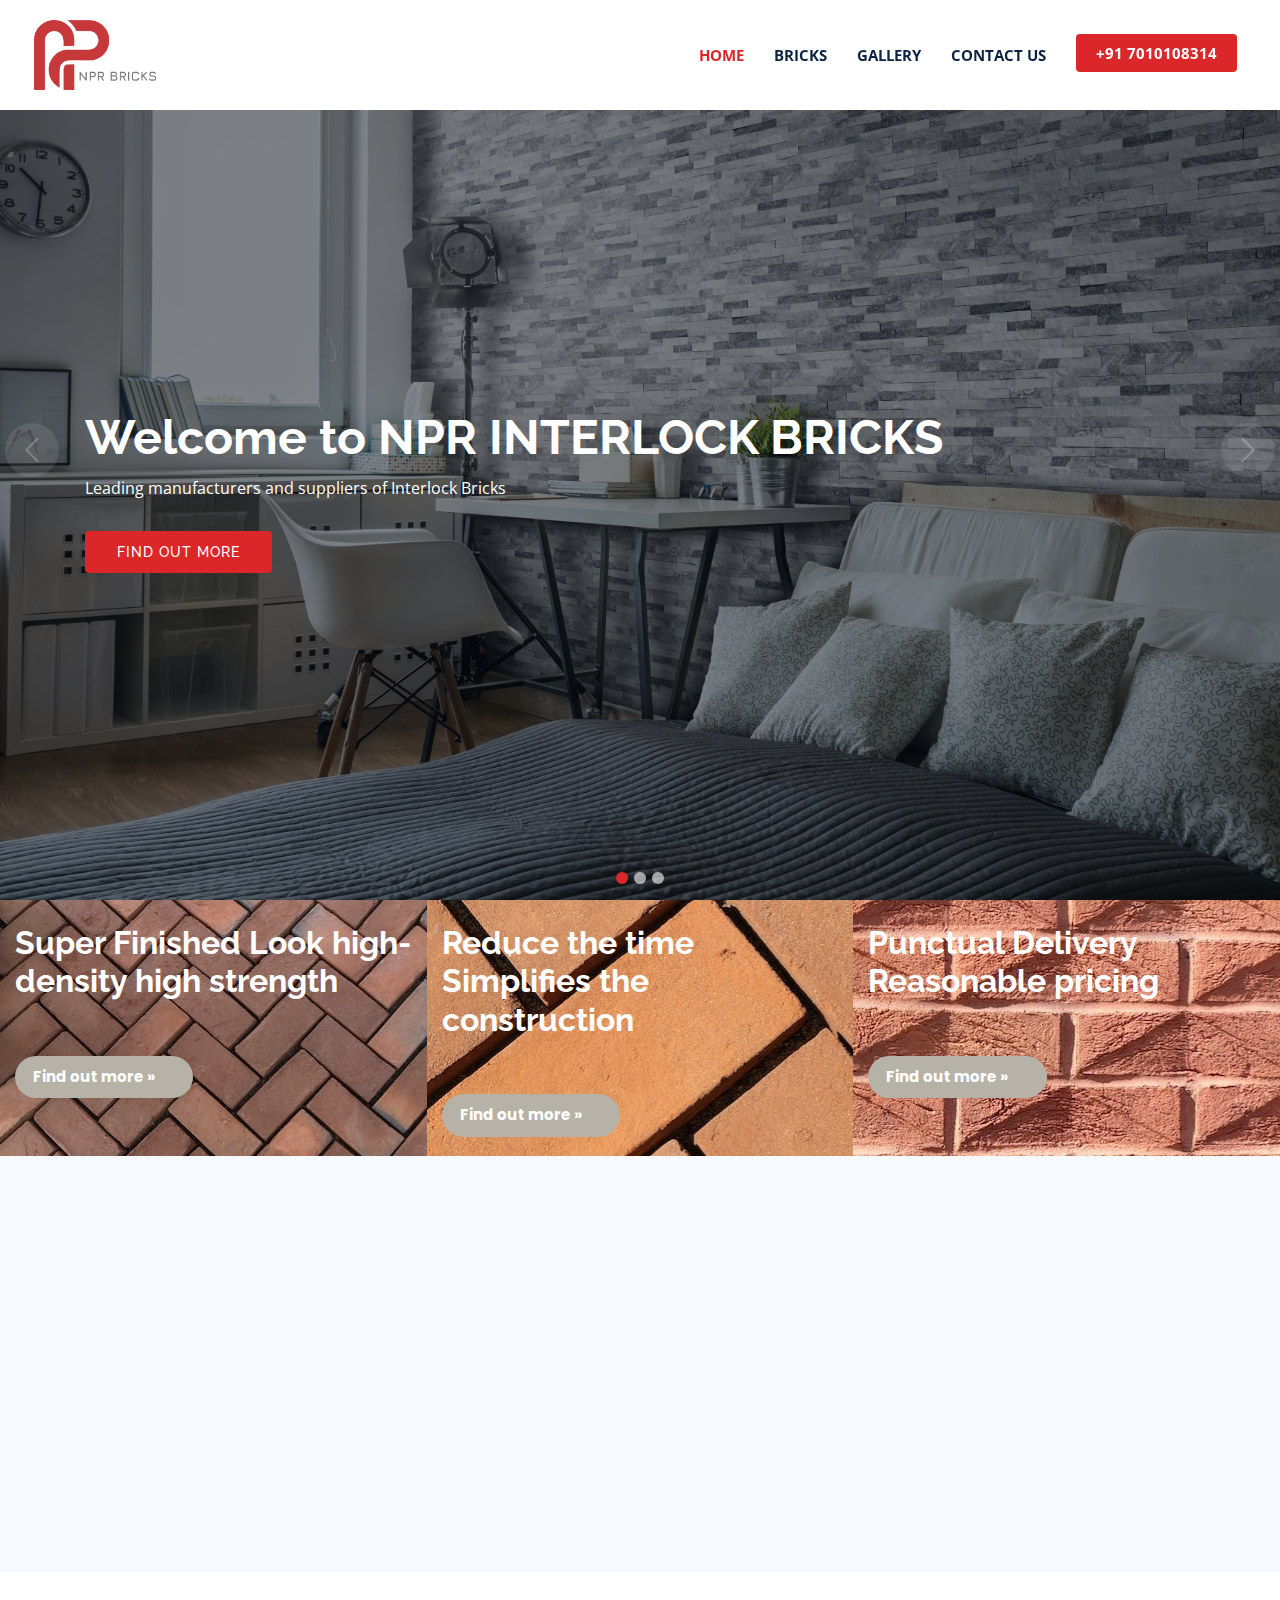
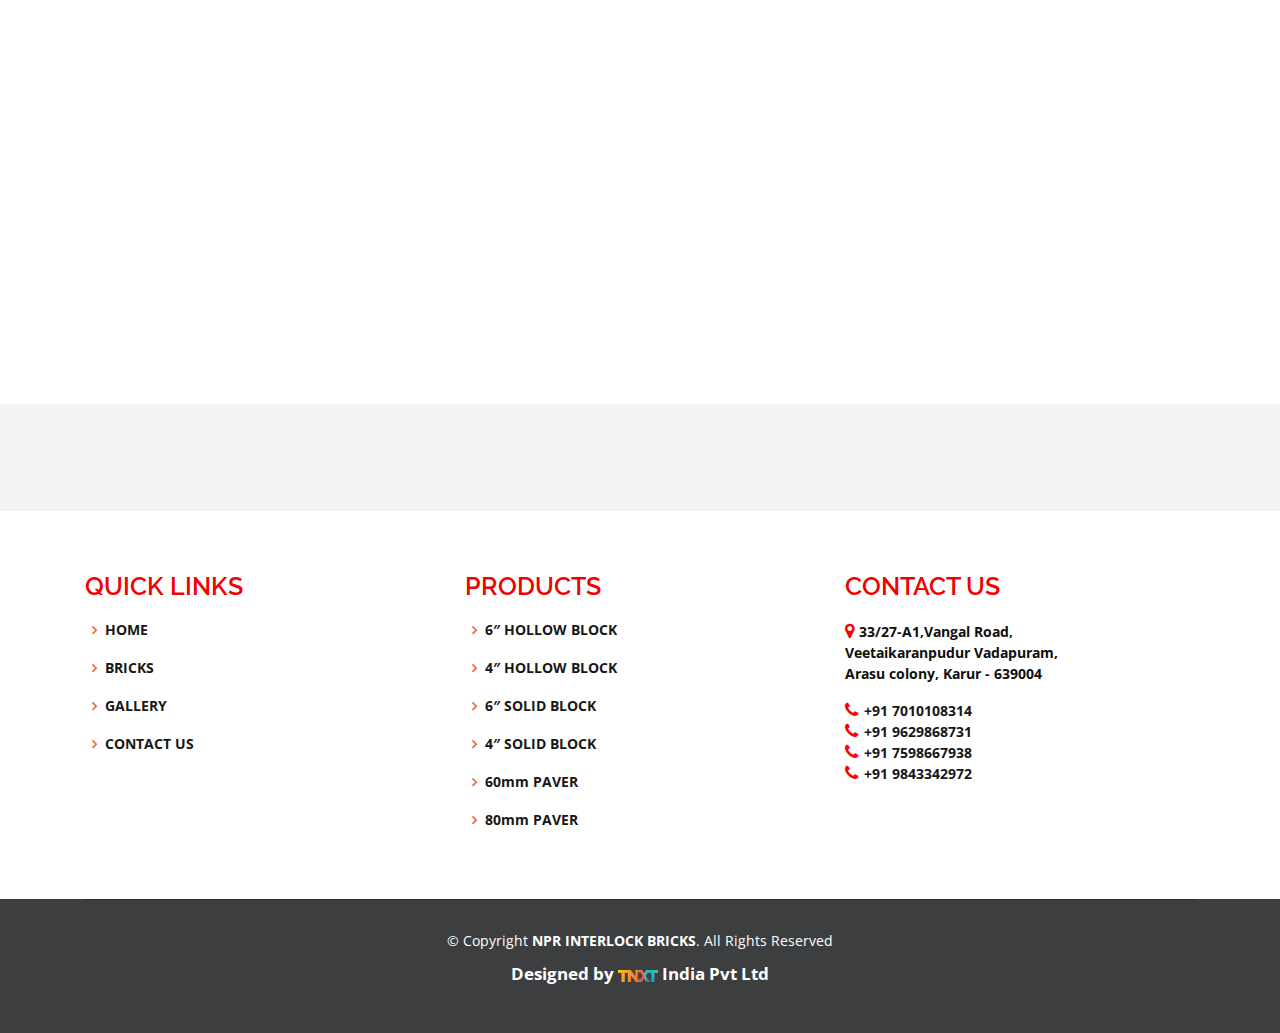
<file: index.html>
<!DOCTYPE html>
<html lang="en">

<head>
  <meta charset="utf-8">
  <meta content="width=device-width, initial-scale=1.0" name="viewport">

   <title>NPR  INTERLOCK BRICKS</title>
   <meta name="description" content="NPR  INTERLOCK BRICKS">
  <meta name="keywords" content="NPR,interlock,bricks">

  <!-- Favicons -->
  <link href="assets/img/favicon.png" rel="icon">
  <link href="assets/img/apple-touch-icon.png" rel="apple-touch-icon">

  <!-- Google Fonts -->
  <link href="https://fonts.googleapis.com/css?family=Open+Sans:300,300i,400,400i,600,600i,700,700i|Raleway:300,300i,400,400i,500,500i,600,600i,700,700i|Poppins:300,300i,400,400i,500,500i,600,600i,700,700i" rel="stylesheet">

  <!-- Vendor CSS Files -->
  <link href="assets/vendor/animate.css/animate.min.css" rel="stylesheet">
  <link href="assets/vendor/aos/aos.css" rel="stylesheet">
  <link href="assets/vendor/bootstrap/css/bootstrap.min.css" rel="stylesheet">
  <link href="assets/vendor/bootstrap-icons/bootstrap-icons.css" rel="stylesheet">
  <link href="assets/vendor/boxicons/css/boxicons.min.css" rel="stylesheet">
  <link href="assets/vendor/glightbox/css/glightbox.min.css" rel="stylesheet">
  <link href="assets/vendor/remixicon/remixicon.css" rel="stylesheet">
  <link href="assets/vendor/swiper/swiper-bundle.min.css" rel="stylesheet">
   <link href="https://cdnjs.cloudflare.com/ajax/libs/twitter-bootstrap/4.5.0/css/bootstrap.min.css" rel="stylesheet">
    <link href="https://cdnjs.cloudflare.com/ajax/libs/font-awesome/5.15.1/css/all.min.css" rel="stylesheet">
  <script type='text/javascript' src='https://cdnjs.cloudflare.com/ajax/libs/jquery/3.2.1/jquery.min.js'></script>
  <link rel="stylesheet" href="https://cdnjs.cloudflare.com/ajax/libs/font-awesome/4.7.0/css/font-awesome.min.css">
  <link href="assets/css/style.css" rel="stylesheet">
   <style>
  
   .wppBtn {
  display: none;
  position: fixed;
  bottom: 40px;
  left: 40px;
  width: 60px;
  height: 60px;
  z-index: 999;
  max-width: 60px;
  max-height: 60px;
  background-size: cover;
  background-repeat: no-repeat;
  background-image: url([data-uri]);
}

/* pulse */
.pulse {position: fixed;}
.pulse:after {
    content: "";
    display: block;
    width: 60px;
    height: 60px;
    border-radius: 40px;
    border: 3px solid #4caf50;
    position: absolute;
    top: -3px;
    left: -3px;
    animation: pulse 2s ease 0s infinite;
}
.zoom:hover {
  -ms-transform: scale(0.5); /* IE 9 */
  -webkit-transform: scale(0.5); /* Safari 3-8 */
  transform: scale(1.5); 
}
   </style>
</head>

<body>

  <!-- ======= Header ======= -->
  <header id="header" class="fixed-top">
    <div class="navbar navbar-expand-lg bg-white navbar-light sticky-top py-0 pe-5">

      <!-- <h1 class="logo"><a href="index.html">Multi</a></h1> -->
      <!-- Uncomment below if you prefer to use an image logo -->
    <a href="index.html" class="logo"><img src="assets/img/npr_logo.png" alt="" class="img-fluid"></a>

      <nav id="navbar" class="navbar">
        <ul>
          <li><a class="nav-link scrollto active" href="index.html">HOME</a></li>
          <li><a class="nav-link scrollto" href="bricks.html">BRICKS</a></li>
          <li><a class="nav-link scrollto" href="gallery.html">GALLERY</a></li>
          <li><a class="nav-link scrollto " href="contact.html">CONTACT US</a></li>
		  <li><a class="getstarted scrollto" href="tel:7010108314" target="_blank">+91 7010108314</a></li>
       
            </ul>
        
        
        <i class="bi bi-list mobile-nav-toggle"></i>
      </nav><!-- .navbar -->

    </div>
  </header><!-- End Header -->

  <!-- ======= Hero Section ======= -->
   <a href="https://wa.me/7010108314?text=Hi" target="_blank"  class="wppBtn pulse"></a>
  <section id="hero">
    <div id="heroCarousel" data-bs-interval="5000" class="carousel slide carousel-fade" data-bs-ride="carousel">

      <ol class="carousel-indicators" id="hero-carousel-indicators"></ol>

      <div class="carousel-inner" role="listbox">

        <!-- Slide 1 -->
        <div class="carousel-item active" style="background-image: url(assets/img/bs1.jpg)">
          <div class="carousel-container">
            <div class="container">
              <h2 class="animate__animated animate__fadeInDown">Welcome to <span>NPR INTERLOCK BRICKS</span></h2>
              <p class="animate__animated animate__fadeInUp">Leading manufacturers and suppliers of Interlock Bricks</p>
              <a href="bricks.html" class="btn-get-started animate__animated animate__fadeInUp scrollto">FIND OUT MORE</a>
            </div>
          </div>
        </div>

        <!-- Slide 2 -->
        <div class="carousel-item" style="background-image: url(assets/img/bs2.jpg)">
          <div class="carousel-container">
            <div class="container">
              <h2 class="animate__animated animate__fadeInDown">Eco friendly   Construction</h2>
              <p class="animate__animated animate__fadeInUp">Build your dream home with Interlocking Bricks</p>
              <a href="bricks.html" class="btn-get-started animate__animated animate__fadeInUp scrollto">FIND OUT MORE</a>
            </div>
          </div>
        </div>

        <!-- Slide 3 -->
        <div class="carousel-item" style="background-image: url(assets/img/bs3.jpg)">
          <div class="carousel-container">
            <div class="container">
              <h2 class="animate__animated animate__fadeInDown">Traditional   BRICKS</h2>
              <p class="animate__animated animate__fadeInUp">Simplifies the construction as well as reduce the time from conception to completion of the project.</p>
              <a href="bricks.html" class="btn-get-started animate__animated animate__fadeInUp scrollto">FIND OUT MORE</a>
            </div>
          </div>
        </div>

      </div>

      <a class="carousel-control-prev" href="#heroCarousel" role="button" data-bs-slide="prev">
        <span class="carousel-control-prev-icon bi bi-chevron-left" aria-hidden="true"></span>
      </a>

      <a class="carousel-control-next" href="#heroCarousel" role="button" data-bs-slide="next">
        <span class="carousel-control-next-icon bi bi-chevron-right" aria-hidden="true"></span>
      </a>

    </div>
  </section><!-- End Hero -->

  <main id="main">

  <div class="container-fluid">
 
  <div class="row">
    <div class="col-sm-4"style="with:100%;background-image: url(assets/img/iff.jpg);height: 16rem;">
	<div class="imcol">
	 </br>
              <h2 style="color:#ffffff;"><strong>Super Finished Look high-density high strength </strong></h2>
              <p class="buut" ><a href="gallery.html"><span style="color:#ffffff;">&nbsp; Find out more &raquo;</span></a></p>
	</div>
	</div>
    <div class="col-sm-4"style="background-image: url(assets/img/iff1.jpg);height: 16rem;">
	<div class="imcol">
	 </br>
              <h2 style="color:#ffffff;"><strong>Reduce the time Simplifies the construction</strong></h2>
              <p class="buut" ><a href="gallery.html"><span style="color:#ffffff;">&nbsp; Find out more &raquo;</span></a></p>
	</div>
	
	</div>
    <div class="col-sm-4" style="background-image: url(assets/img/iff2.jpg);height: 16rem;">
	
		<div class="imcol">
	 </br>
              <h2 style="color:#ffffff;"><strong>Punctual Delivery Reasonable pricing </strong></h2>
              <p class="buut" ><a href="gallery.html"><span style="color:#ffffff;">&nbsp; Find out more &raquo;</span></a></p>
	</div>
	</div>
  </div>
</div>

    <!-- ======= Counts Section ======= -->


    <!-- ======= Why Us Section ======= -->
    <section id="why-us" class="why-us section-bg">
      <div class="container-fluid" data-aos="fade-up">

        <div class="row">

         

          <div class="col-lg-7 d-flex flex-column justify-content-center align-items-stretch">
		    <div class="section-title" style="top: 23px;
    position: relative;
    text-align: -webkit-center;">
          
          <p>Make your Construction in style</p>
        </div>

            <div class="content">
             
              <p>
               We are counted amongst the market leading manufacturers and suppliers of a diverse range of Construction Materials. Concealed wiring and plumbing work can be done on the interlocking block walls just like the normal walls.
              </p>
			      <p>
              NPR Interlocking Bricks is the latest advancement in Wall Construction. These bricks are ‘locked’ against each other without the use of cement mortar, to form a structurally stable wall that reduces the cost and time of construction to almost half.
              </p>
			  
            </div>

           

          </div>
		   <div class="col-lg-5 align-items-stretch video-box mt-3"  data-aos="zoom-in" data-aos-delay="100">
            <img src="assets/img/ab1.jpg" style="width:100%">
          </div>

        </div>

      </div>
    </section><!-- End Why Us Section -->

    <!-- ======= Services Section ======= -->
    <section id="services" class="services">
      <div class="container" data-aos="fade-up">

       <div class="section-title mt-3" style="top: 23px;
    position: relative;
    text-align: -webkit-center;">
         
          <p>OUR PRODUCTS</p>
		 
        </div>
<div class="textt">
 <p style="text-align: justify;">The biggest advantage of concrete interlocking blocks is that it doesn’t require plastering. Wall putty can be directly applied to produce a superfine finish wall construction. 
 These blocks can be used for the construction of high-rise building and can bring in significant reduction in material handling cost and the efforts involved.</p>
</div>




<section class="wrapper">
<div class="container">

  <div class="row">
    <div class="col-sm-3">
	<p><b>INTERLOCK BLOCKS</b></p>
	<div class="zoom">
	<a href="bricks.html"><img src="assets/img/in1.jpg" style="width:100%"></a>
	</div>
	</div>
   
	<div class="col-sm-1">
	</div>
    <div class="col-sm-3">
	<p><b>SOLID BLOCKS</b></p>
	<div class="zoom">
	<a href="bricks.html"><img src="assets/img/solid1.jpg" style="width:100%"></a>
	</div>
	</div>
	<div class="col-sm-1">
	</div>
    <div class="col-sm-3">
	<p><b>HOLLOW BLOCKS</b></p>
	<div class="zoom">
	<a href="bricks.html"><img src="assets/img/hollow.jpg" style="width:100%"></a>
	</div>
	</div>
	
  </div>
</div>
  <div class="container">
    <div class="row">
    
    </div>
 
  
</div>
</section>


      </div>
    </section><!-- End Services Section -->


    <!-- ======= Cta Section ======= -->
    <section id="cta" class="cta">
      <div class="container" data-aos="zoom-in">

        <div class="text-center">
          <h3 style="color:#000000;"><span style="color:#db272a;">NPR</span> INTERLOCK BRICKS</h3>
      
        </div>

      </div>
    </section><!-- End Cta Section -->

    <!-- ======= Portfolio Section ======= -->
   

  </main><!-- End #main -->

  <!-- ======= Footer ======= -->
  <footer id="footer">
    <div class="footer-top">
      <div class="container">
        <div class="row">

          <div class="col-lg-4 col-md-6 footer-links">
            <h4>QUICK LINKS</h4>
            <ul>
              <li><i class="bx bx-chevron-right"></i> <a href="index.html">HOME</a></li>
              <li><i class="bx bx-chevron-right"></i> <a href="bricks.html">BRICKS</a></li>
              <li><i class="bx bx-chevron-right"></i> <a href="gallery.html">GALLERY</a></li>
              <li><i class="bx bx-chevron-right"></i> <a href="contact.html">CONTACT US</a></li>
             
            </ul>
          </div>

          <div class="col-lg-4 col-md-6 footer-links">
            <h4>PRODUCTS</h4>
            <ul>
              <li><i class="bx bx-chevron-right"></i> <a href="bricks.html">6″ HOLLOW BLOCK</a></li>
              <li><i class="bx bx-chevron-right"></i> <a href="bricks.html">4″ HOLLOW BLOCK</a></li>
              <li><i class="bx bx-chevron-right"></i> <a href="bricks.html">6″ SOLID BLOCK</a></li>
			  <li><i class="bx bx-chevron-right"></i> <a href="bricks.html">4″ SOLID BLOCK</a></li>
              <li><i class="bx bx-chevron-right"></i> <a href="bricks.html">60mm PAVER</a></li>
              <li><i class="bx bx-chevron-right"></i> <a href="bricks.html">80mm PAVER</a></li>
            </ul>
          </div>
 <div class="col-lg-4 col-md-6 footer-links">
            <h4>CONTACT US</h4>
          <p style="text-align:justify">
               <i class="fa fa-map-marker" style="font-size:17px;color:red"></i> <a href="https://goo.gl/maps/iZfpu7M9ZroNaX3Y6" target="_blank">33/27-A1,Vangal Road,<br>Veetaikaranpudur Vadapuram,<br>Arasu colony,
				Karur - 639004 </a>
                <ul>
             <i class="fa fa-phone" style="font-size:48px;color:red;font-size: 17px;color: red;"></i>  <a href="tel:7010108314" target="_blank">+91 7010108314</a></li><br>
              <i class="fa fa-phone" style="font-size:48px;color:red;font-size: 17px;color: red;"></i> <a href="tel:9629868731" target="_blank">+91 9629868731</a></li><br>
             <i class="fa fa-phone" style="font-size:48px;color:red;font-size: 17px;color: red;"></i> <a href="tel:7598667938" target="_blank">+91 7598667938</a></li><br>
            <i class="fa fa-phone" style="font-size:48px;color:red;font-size: 17px;color: red;"></i> <a href="tel:7598667938" target="_blank"> +91 9843342972</a></li><br>
             
            </ul>
                
          </div>
        

        </div>
      </div>
    </div>

    <div class="container">
      <div class="copyright">
        &copy; Copyright <strong><span>NPR INTERLOCK BRICKS</span></strong>. All Rights Reserved
      </div>
      <div class="credits">
    
        <a href="https://t-nxt.com/" target="_blank"><p style="font-size: 17px;"><span style="color:#fff">Designed by  <img src="assets/img/logo_resized.png"  style="height: 12px;color:#ffffff;"> India Pvt Ltd</span></p></a>
      </div>
    </div>
  </footer><!-- End Footer -->

  <div id="preloader"></div>
  <a href="#" class="back-to-top d-flex align-items-center justify-content-center"><i class="bi bi-arrow-up-short"></i></a>

  <!-- Vendor JS Files -->
  <script src="assets/vendor/purecounter/purecounter_vanilla.js"></script>
  <script src="assets/vendor/aos/aos.js"></script>
  <script src="assets/vendor/bootstrap/js/bootstrap.bundle.min.js"></script>
  <script src="assets/vendor/glightbox/js/glightbox.min.js"></script>
  <script src="assets/vendor/isotope-layout/isotope.pkgd.min.js"></script>
  <script src="assets/vendor/swiper/swiper-bundle.min.js"></script>
  <script src="assets/vendor/php-email-form/validate.js"></script>

  <!-- Template Main JS File -->
  <script src="assets/js/main.js"></script>
	  <script>
	  $(document).scroll(function() {
  var i = $(this).scrollTop();
  if (i > 100) {
    $('.wppBtn').fadeIn();
  } else {
    $('.wppBtn').fadeOut();
  }
});
	  </script>
</body>

</html>
</file>
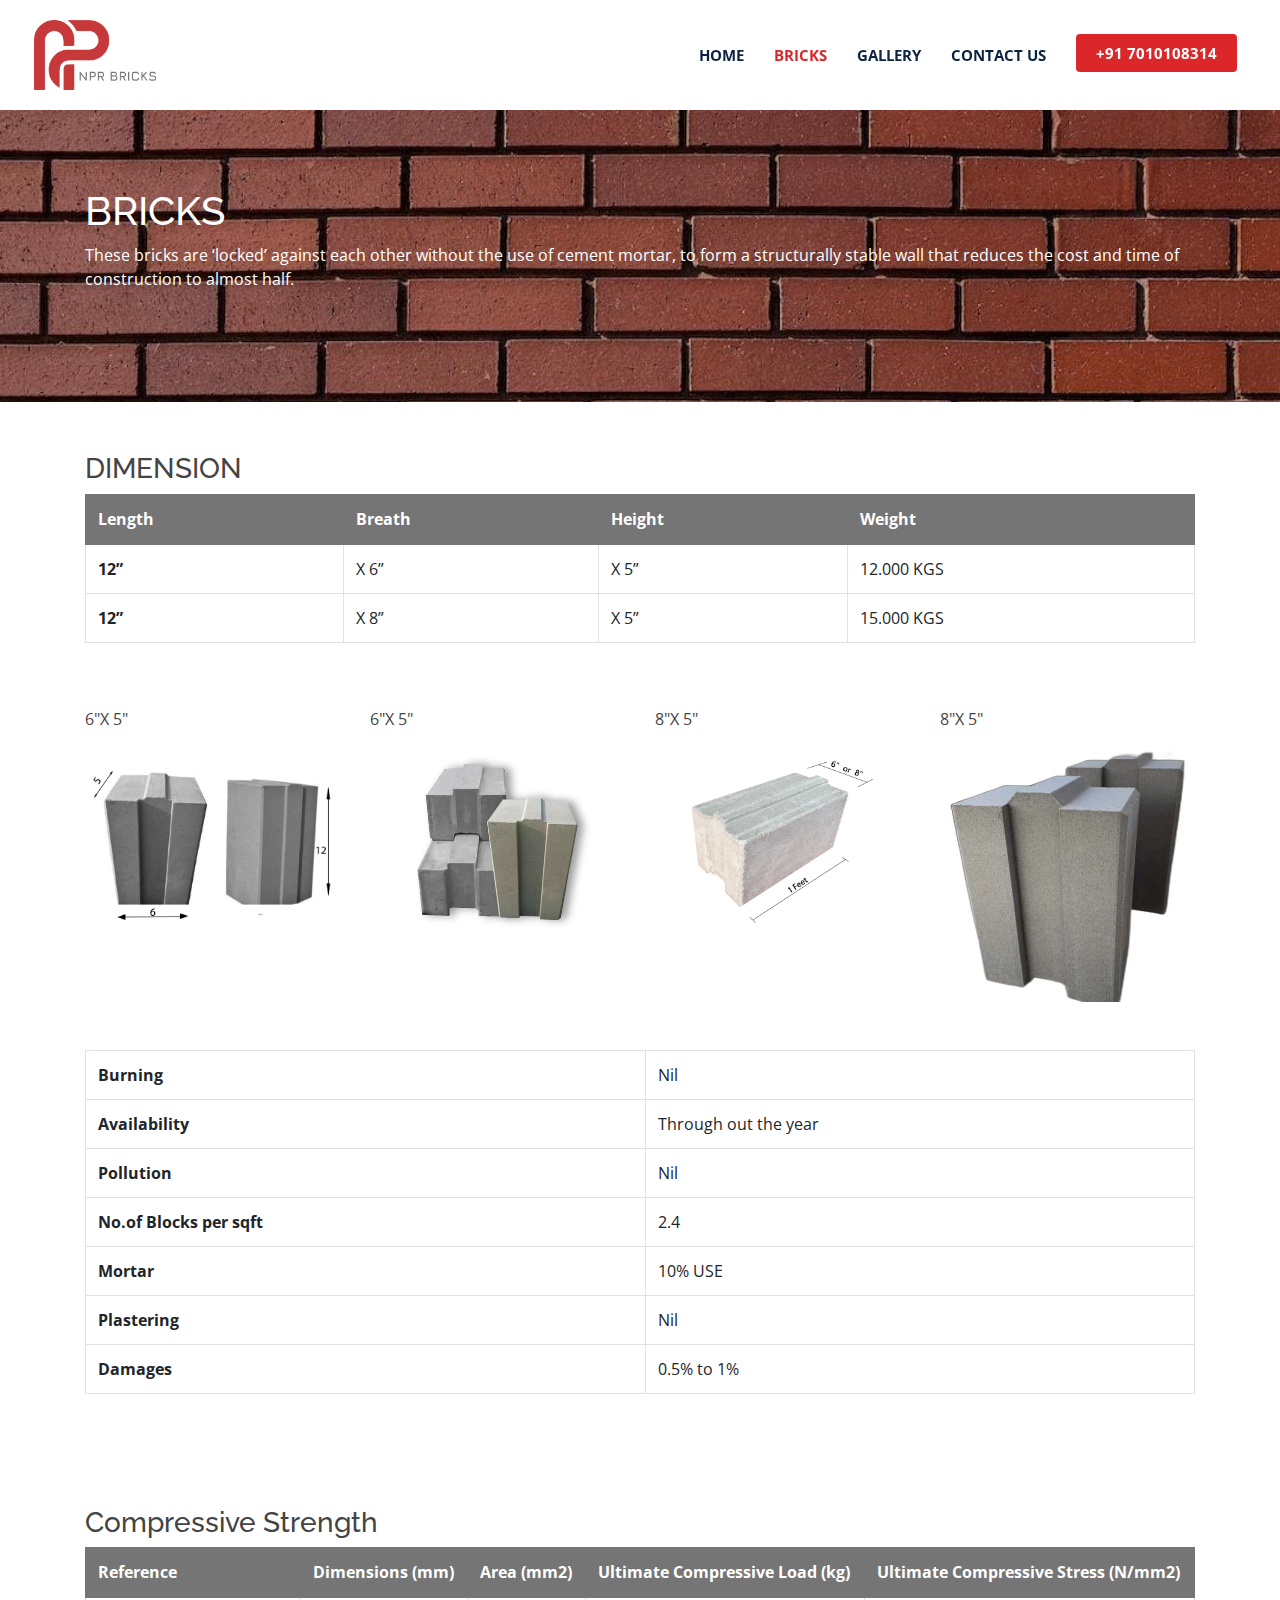
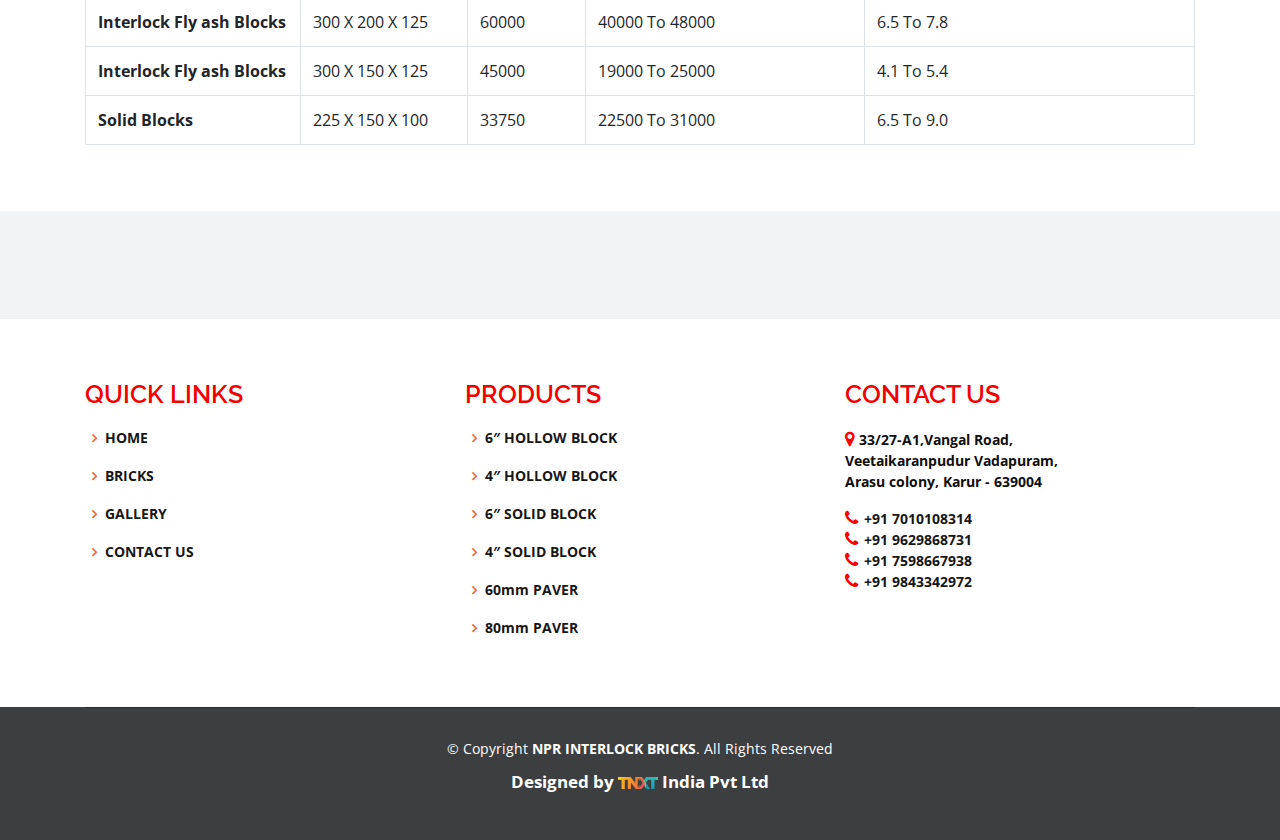
<file: bricks.html>
<!DOCTYPE html>
<html lang="en">

<head>
  <meta charset="utf-8">
  <meta content="width=device-width, initial-scale=1.0" name="viewport">

   <title>NPR  INTERLOCK BRICKS</title>
   <meta name="description" content="NPR  INTERLOCK BRICKS">
  <meta name="keywords" content="NPR,interlock,bricks">

  <!-- Favicons -->
  <link href="assets/img/favicon.png" rel="icon">
  <link href="assets/img/apple-touch-icon.png" rel="apple-touch-icon">

  <!-- Google Fonts -->
  <link href="https://fonts.googleapis.com/css?family=Open+Sans:300,300i,400,400i,600,600i,700,700i|Raleway:300,300i,400,400i,500,500i,600,600i,700,700i|Poppins:300,300i,400,400i,500,500i,600,600i,700,700i" rel="stylesheet">

  <!-- Vendor CSS Files -->
  <link href="assets/vendor/animate.css/animate.min.css" rel="stylesheet">
  <link href="assets/vendor/aos/aos.css" rel="stylesheet">
  <link href="assets/vendor/bootstrap/css/bootstrap.min.css" rel="stylesheet">
  <link href="assets/vendor/bootstrap-icons/bootstrap-icons.css" rel="stylesheet">
  <link href="assets/vendor/boxicons/css/boxicons.min.css" rel="stylesheet">
  <link href="assets/vendor/glightbox/css/glightbox.min.css" rel="stylesheet">
  <link href="assets/vendor/remixicon/remixicon.css" rel="stylesheet">
  <link href="assets/vendor/swiper/swiper-bundle.min.css" rel="stylesheet">
   <link href="https://cdnjs.cloudflare.com/ajax/libs/twitter-bootstrap/4.5.0/css/bootstrap.min.css" rel="stylesheet">
    <link href="https://cdnjs.cloudflare.com/ajax/libs/font-awesome/5.15.1/css/all.min.css" rel="stylesheet">
  <script type='text/javascript' src='https://cdnjs.cloudflare.com/ajax/libs/jquery/3.2.1/jquery.min.js'></script>
  <link rel="stylesheet" href="https://cdnjs.cloudflare.com/ajax/libs/font-awesome/4.7.0/css/font-awesome.min.css">
    <link rel="stylesheet" href="https://cdnjs.cloudflare.com/ajax/libs/font-awesome/4.7.0/css/font-awesome.min.css">
  <link href="assets/css/style.css" rel="stylesheet">
   <style>
  
   .wppBtn {
  display: none;
  position: fixed;
  bottom: 40px;
  left: 40px;
  width: 60px;
  height: 60px;
  z-index: 999;
  max-width: 60px;
  max-height: 60px;
  background-size: cover;
  background-repeat: no-repeat;
  background-image: url([data-uri]);
}

/* pulse */
.pulse {position: fixed;}
.pulse:after {
    content: "";
    display: block;
    width: 60px;
    height: 60px;
    border-radius: 40px;
    border: 3px solid #4caf50;
    position: absolute;
    top: -3px;
    left: -3px;
    animation: pulse 2s ease 0s infinite;
}

   </style>
</head>

<body>

 <header id="header" class="fixed-top">
    <div class="navbar navbar-expand-lg bg-white navbar-light sticky-top py-0 pe-5">

      <!-- <h1 class="logo"><a href="index.html">Multi</a></h1> -->
      <!-- Uncomment below if you prefer to use an image logo -->
    <a href="index.html" class="logo"><img src="assets/img/npr_logo.png" alt="" class="img-fluid"></a>

      <nav id="navbar" class="navbar">
        <ul>
          <li><a class="nav-link scrollto" href="index.html">HOME</a></li>
          <li><a class="nav-link scrollto active" href="bricks.html">BRICKS</a></li>
          <li><a class="nav-link scrollto" href="gallery.html">GALLERY</a></li>
          <li><a class="nav-link scrollto " href="contact.html">CONTACT US</a></li>
		  <li><a class="getstarted scrollto" href="tel:7010108314" target="_blank">+91 7010108314</a></li>
       
            </ul>
        
        
        <i class="bi bi-list mobile-nav-toggle"></i>
      </nav><!-- .navbar -->

    </div>
  </header>

  <!-- ======= Hero Section ======= -->
   <a href="https://wa.me/7010108314?text=Hi" target="_blank"  class="wppBtn pulse"></a>

  <main id="main">

    <!-- ======= Breadcrumbs ======= -->
    <section id="breadcrumbs" class="breadcrumbs" style="width:100%;background-image:url('assets/img/bg11.jpg' );">
      <div class="container">

       
        <h1 style="color:#ffffff;">BRICKS</h1>
		<P style="color:#ffffff;">These bricks are ‘locked’ against each other without the use of cement mortar, to form a structurally stable wall that reduces the cost and time of construction to almost half.</P>

      </div>
    </section><!-- End Breadcrumbs -->

    <section class="inner-page">
     <div class="container table-responsive py-5"> 
	 <h3>DIMENSION</h3>
<table class="table table-bordered table-hover">
  <thead class="thead-dark">
    <tr>
      <th scope="col">Length</th>
      <th scope="col">Breath</th>
      <th scope="col">Height</th>
      <th scope="col">Weight</th>
    </tr>
  </thead>
  <tbody>
    <tr>
      <th scope="row">12”</th>
      <td>X 6”</td>
      <td>X 5”</td>
      <td>12.000 KGS</td>
    </tr>
    <tr>
      <th scope="row">12”</th>
      <td>X 8”</td>
      <td>X 5”</td>
      <td>15.000 KGS</td>
    </tr>
 
  </tbody>
</table>
</div>

<div class="container">

  <div class="row">
    <div class="col-sm-3">
	<p>6"X 5"</p>
	
	<img src="assets/img/img-4771.jpg" style="width:100%">

	</div>
    <div class="col-sm-3">
	<p>6"X 5"</p>
	
	<img src="assets/img/inin.jpg" style="width:100%">
	
	</div>
     <div class="col-sm-3">
	<p>8"X 5"</p>
	
	<img src="assets/img/b1.png" style="width:100%">

	</div>
	    <div class="col-sm-3">
	<p>8"X 5"</p>
	
	<img src="assets/img/e1.jpg" style="width:100%">

	</div>
  </div>
</div>

   <div class="container table-responsive py-5"> 

<table class="table table-bordered table-hover">

  <tbody>
    <tr>
      <th scope="row">Burning</th>
      <td>Nil</td>
     
    </tr>
    <tr>
      <th scope="row">Availability</th>
      <td>Through out the year</td>
     
    </tr>
	  <tr>
      <th scope="row">Pollution</th>
      <td>Nil</td>
     
    </tr>
	  <tr>
      <th scope="row">No.of Blocks per sqft</th>
      <td>2.4</td>
     
    </tr>
	 <tr>
      <th scope="row">Mortar</th>
      <td>	10% USE</td>
     
    </tr>
	 <tr>
      <th scope="row">Plastering</th>
      <td>Nil</td>
     
    </tr>
	 <tr>
      <th scope="row">Damages</th>
      <td>0.5% to 1%</td>
     
    </tr>
 
  </tbody>
</table>
</div>

     <div class="container table-responsive py-5"> 
	 <h3>Compressive Strength</h3>
<table class="table table-bordered table-hover">
  <thead class="thead-dark">
    <tr>
      <th scope="col">Reference</th>
      <th scope="col">Dimensions (mm)</th>
      <th scope="col">Area (mm2)</th>
      <th scope="col">Ultimate Compressive Load (kg)</th>
	   <th scope="col">Ultimate Compressive Stress (N/mm2)</th>
    </tr>
  </thead>
  <tbody>
    <tr>
      <th scope="row">Interlock Fly ash Blocks</th>
      <td>	300 X 200 X 125</td>
      <td>60000</td>
      <td>40000 To 48000</td>
	   <td>6.5 To 7.8</td>
    </tr>
    <tr>
      <th scope="row">Interlock Fly ash Blocks</th>
      <td>300 X 150 X 125</td>
      <td>	45000</td>
      <td>19000 To 25000</td>
	    <td>4.1 To 5.4</td>
    </tr>
	   <tr>
      <th scope="row">Solid Blocks</th>
      <td>225 X 150 X 100</td>
      <td>	33750</td>
      <td>22500 To 31000</td>
	    <td>6.5 To 9.0</td>
    </tr>
 
  </tbody>
</table>
</div>
    </section>

     <!-- ======= Cta Section ======= -->
    <section id="cta" class="cta">
      <div class="container" data-aos="zoom-in">

        <div class="text-center">
          <h3 style="color:#000000;"><span style="color:#db272a;">NPR</span> INTERLOCK BRICKS</h3>
      
        </div>

      </div>
    </section><!-- End Cta Section -->

    <!-- ======= Portfolio Section ======= -->
   

  </main><!-- End #main -->

  <!-- ======= Footer ======= -->
 <footer id="footer">
    <div class="footer-top">
      <div class="container">
        <div class="row">

          <div class="col-lg-4 col-md-6 footer-links">
            <h4>QUICK LINKS</h4>
            <ul>
              <li><i class="bx bx-chevron-right"></i> <a href="index.html">HOME</a></li>
              <li><i class="bx bx-chevron-right"></i> <a href="bricks.html">BRICKS</a></li>
              <li><i class="bx bx-chevron-right"></i> <a href="gallery.html">GALLERY</a></li>
              <li><i class="bx bx-chevron-right"></i> <a href="contact.html">CONTACT US</a></li>
             
            </ul>
          </div>

          <div class="col-lg-4 col-md-6 footer-links">
            <h4>PRODUCTS</h4>
            <ul>
              <li><i class="bx bx-chevron-right"></i> <a href="bricks.html">6″ HOLLOW BLOCK</a></li>
              <li><i class="bx bx-chevron-right"></i> <a href="bricks.html">4″ HOLLOW BLOCK</a></li>
              <li><i class="bx bx-chevron-right"></i> <a href="bricks.html">6″ SOLID BLOCK</a></li>
			  <li><i class="bx bx-chevron-right"></i> <a href="bricks.html">4″ SOLID BLOCK</a></li>
              <li><i class="bx bx-chevron-right"></i> <a href="bricks.html">60mm PAVER</a></li>
              <li><i class="bx bx-chevron-right"></i> <a href="bricks.html">80mm PAVER</a></li>
            </ul>
          </div>
 <div class="col-lg-4 col-md-6 footer-links">
            <h4>CONTACT US</h4>
          <p style="text-align:justify">
               <i class="fa fa-map-marker" style="font-size:17px;color:red"></i> <a href="https://goo.gl/maps/iZfpu7M9ZroNaX3Y6" target="_blank">33/27-A1,Vangal Road,<br>Veetaikaranpudur Vadapuram,<br>Arasu colony,
				Karur - 639004 </a>
                <ul>
             <i class="fa fa-phone" style="font-size:48px;color:red;font-size: 17px;color: red;"></i>  <a href="tel:7010108314" target="_blank">+91 7010108314</a></li><br>
              <i class="fa fa-phone" style="font-size:48px;color:red;font-size: 17px;color: red;"></i> <a href="tel:9629868731" target="_blank">+91 9629868731</a></li><br>
             <i class="fa fa-phone" style="font-size:48px;color:red;font-size: 17px;color: red;"></i> <a href="tel:7598667938" target="_blank">+91 7598667938</a></li><br>
            <i class="fa fa-phone" style="font-size:48px;color:red;font-size: 17px;color: red;"></i> <a href="tel:7598667938" target="_blank"> +91 9843342972</a></li><br>
             
            </ul>
                
          </div>
        

        </div>
      </div>
    </div>

    <div class="container">
      <div class="copyright">
        &copy; Copyright <strong><span>NPR INTERLOCK BRICKS</span></strong>. All Rights Reserved
      </div>
      <div class="credits">
    
        <a href="https://t-nxt.com/" target="_blank"><p style="font-size: 17px;"><span style="color:#fff">Designed by  <img src="assets/img/logo_resized.png"  style="height: 12px;color:#ffffff;"> India Pvt Ltd</span></p></a>
      </div>
    </div>
  </footer><!-- End Footer -->

  <div id="preloader"></div>
  <a href="#" class="back-to-top d-flex align-items-center justify-content-center"><i class="bi bi-arrow-up-short"></i></a>

  <!-- Vendor JS Files -->
  <script src="assets/vendor/purecounter/purecounter_vanilla.js"></script>
  <script src="assets/vendor/aos/aos.js"></script>
  <script src="assets/vendor/bootstrap/js/bootstrap.bundle.min.js"></script>
  <script src="assets/vendor/glightbox/js/glightbox.min.js"></script>
  <script src="assets/vendor/isotope-layout/isotope.pkgd.min.js"></script>
  <script src="assets/vendor/swiper/swiper-bundle.min.js"></script>
  <script src="assets/vendor/php-email-form/validate.js"></script>

  <!-- Template Main JS File -->
  <script src="assets/js/main.js"></script>
	  <script>
	  $(document).scroll(function() {
  var i = $(this).scrollTop();
  if (i > 100) {
    $('.wppBtn').fadeIn();
  } else {
    $('.wppBtn').fadeOut();
  }
});
	  </script>
</body>

</html>
</file>
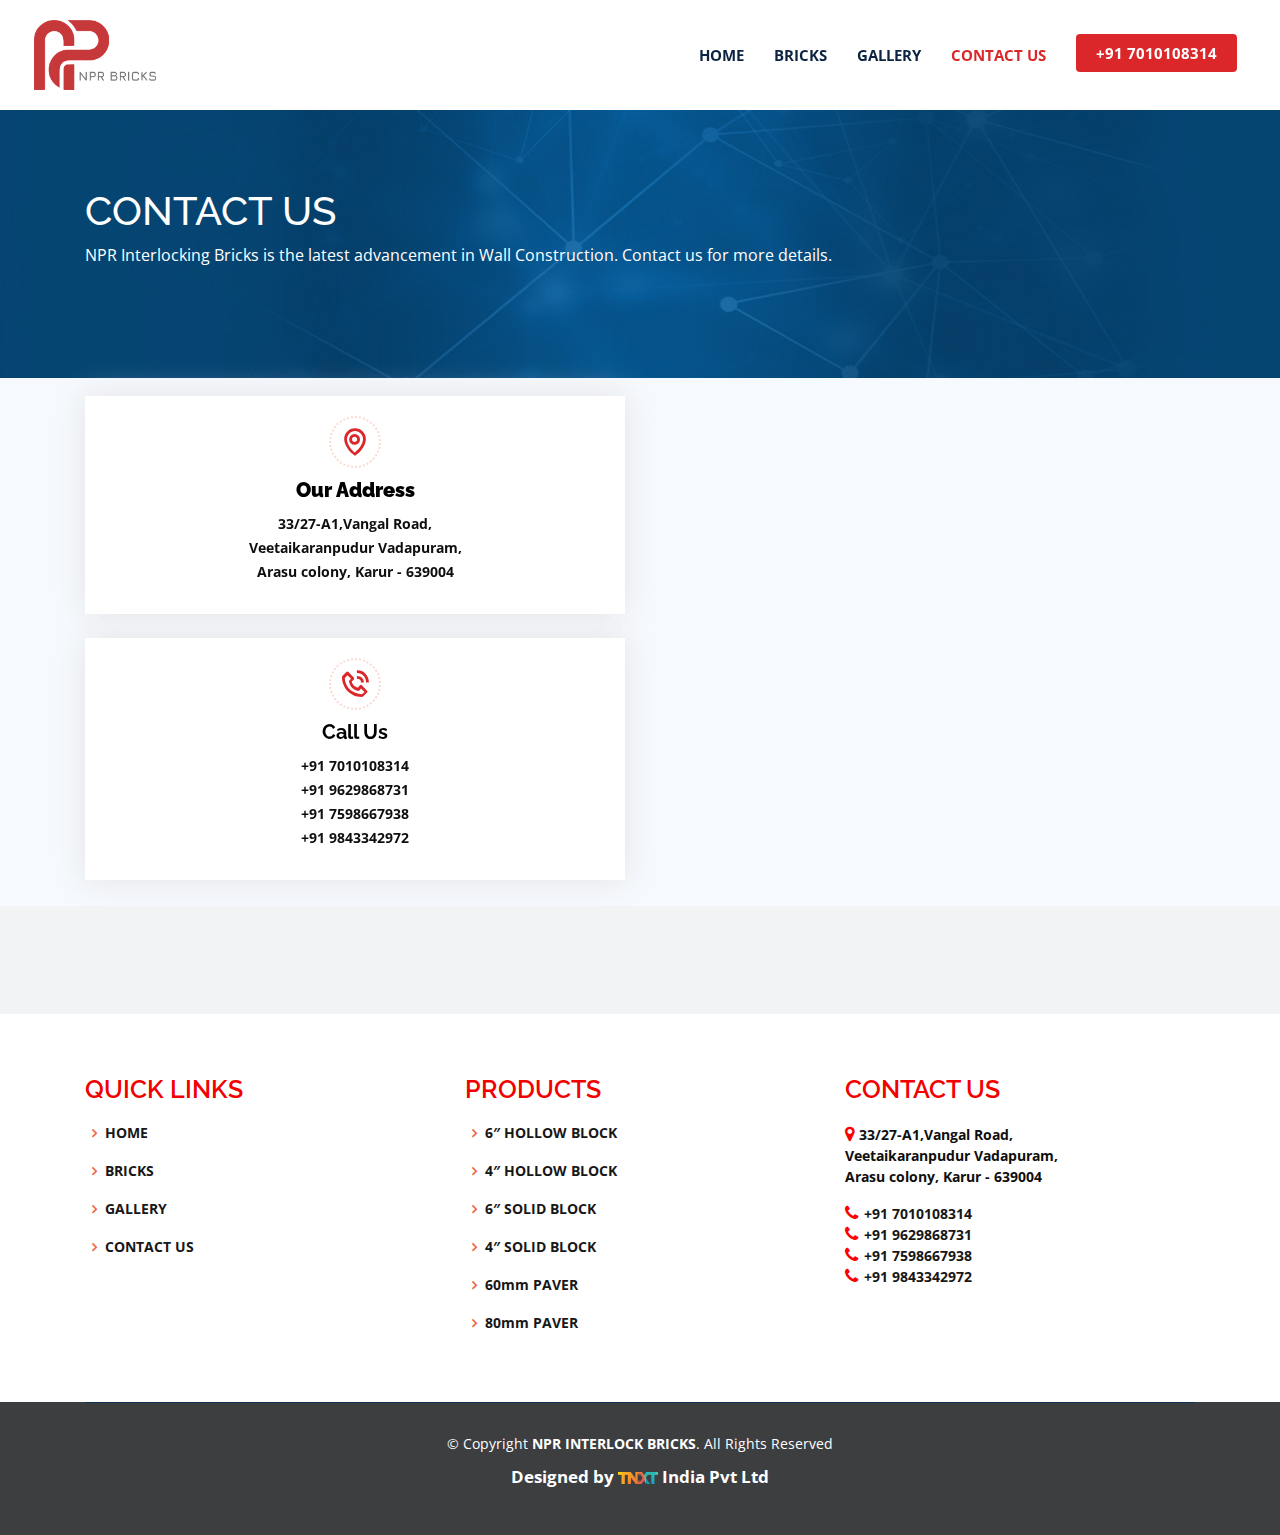
<file: contact.html>
<!DOCTYPE html>
<html lang="en">

<head>
  <meta charset="utf-8">
  <meta content="width=device-width, initial-scale=1.0" name="viewport">

   <title>NPR  INTERLOCK BRICKS</title>
   <meta name="description" content="NPR  INTERLOCK BRICKS">
  <meta name="keywords" content="NPR,interlock,bricks">

  <!-- Favicons -->
  <link href="assets/img/favicon.png" rel="icon">
  <link href="assets/img/apple-touch-icon.png" rel="apple-touch-icon">

  <!-- Google Fonts -->
  <link href="https://fonts.googleapis.com/css?family=Open+Sans:300,300i,400,400i,600,600i,700,700i|Raleway:300,300i,400,400i,500,500i,600,600i,700,700i|Poppins:300,300i,400,400i,500,500i,600,600i,700,700i" rel="stylesheet">

  <!-- Vendor CSS Files -->
  <link href="assets/vendor/animate.css/animate.min.css" rel="stylesheet">
  <link href="assets/vendor/aos/aos.css" rel="stylesheet">
  <link href="assets/vendor/bootstrap/css/bootstrap.min.css" rel="stylesheet">
  <link href="assets/vendor/bootstrap-icons/bootstrap-icons.css" rel="stylesheet">
  <link href="assets/vendor/boxicons/css/boxicons.min.css" rel="stylesheet">
  <link href="assets/vendor/glightbox/css/glightbox.min.css" rel="stylesheet">
  <link href="assets/vendor/remixicon/remixicon.css" rel="stylesheet">
  <link href="assets/vendor/swiper/swiper-bundle.min.css" rel="stylesheet">
   <link href="https://cdnjs.cloudflare.com/ajax/libs/twitter-bootstrap/4.5.0/css/bootstrap.min.css" rel="stylesheet">
    <link href="https://cdnjs.cloudflare.com/ajax/libs/font-awesome/5.15.1/css/all.min.css" rel="stylesheet">
  <script type='text/javascript' src='https://cdnjs.cloudflare.com/ajax/libs/jquery/3.2.1/jquery.min.js'></script>
    <link rel="stylesheet" href="https://cdnjs.cloudflare.com/ajax/libs/font-awesome/4.7.0/css/font-awesome.min.css">
  <link href="assets/css/style.css" rel="stylesheet">
   <style>
  
   .wppBtn {
  display: none;
  position: fixed;
  bottom: 40px;
  left: 40px;
  width: 60px;
  height: 60px;
  z-index: 999;
  max-width: 60px;
  max-height: 60px;
  background-size: cover;
  background-repeat: no-repeat;
  background-image: url([data-uri]);
}

/* pulse */
.pulse {position: fixed;}
.pulse:after {
    content: "";
    display: block;
    width: 60px;
    height: 60px;
    border-radius: 40px;
    border: 3px solid #4caf50;
    position: absolute;
    top: -3px;
    left: -3px;
    animation: pulse 2s ease 0s infinite;
}
.zoom:hover {
  -ms-transform: scale(1.5); /* IE 9 */
  -webkit-transform: scale(1.5); /* Safari 3-8 */
  transform: scale(1.5); 
}
   </style>
</head>

<body>

 <header id="header" class="fixed-top">
    <div class="navbar navbar-expand-lg bg-white navbar-light sticky-top py-0 pe-5">

      <!-- <h1 class="logo"><a href="index.html">Multi</a></h1> -->
      <!-- Uncomment below if you prefer to use an image logo -->
    <a href="index.html" class="logo"><img src="assets/img/npr_logo.png" alt="" class="img-fluid"></a>

      <nav id="navbar" class="navbar">
        <ul>
          <li><a class="nav-link scrollto" href="index.html">HOME</a></li>
          <li><a class="nav-link scrollto" href="bricks.html">BRICKS</a></li>
          <li><a class="nav-link scrollto" href="gallery.html">GALLERY</a></li>
          <li><a class="nav-link scrollto active" href="contact.html">CONTACT US</a></li>
		  <li><a class="getstarted scrollto" href="tel:7010108314" target="_blank">+91 7010108314</a></li>
       
            </ul>
        
        
        <i class="bi bi-list mobile-nav-toggle"></i>
      </nav><!-- .navbar -->

    </div>
  </header>

  <!-- ======= Hero Section ======= -->
   <a href="https://wa.me/7010108314?text=Hi" target="_blank"  class="wppBtn pulse"></a>

  <main id="main">

    <!-- ======= Breadcrumbs ======= -->
    <section id="breadcrumbs" class="breadcrumbs" style="width:100%;background-image:url('assets/img/conjpg.jpg' );">
      <div class="container">

       
        <h1 style="color:#ffffff;">CONTACT US</h1>
		<p style="color:#ffffff;">NPR Interlocking Bricks is the latest advancement in Wall Construction. Contact us for more details.</P>

      </div>
    </section><!-- End Breadcrumbs -->

    <section id="contact" class="contact section-bg">
      <div class="container" data-aos="fade-up">

      

        <div class="row">

          <div class="col-lg-6">

            <div class="row mt-3">
              <div class="col-md-12">
                <div class="info-box">
                  <i class="bx bx-map"></i>
                  <h3 style="color: #000;font-weight: 700;"><b>Our Address</b></h3>
                  <a href="https://goo.gl/maps/iZfpu7M9ZroNaX3Y6" target="_blank"><p>33/27-A1,Vangal Road,<br>Veetaikaranpudur Vadapuram,<br>Arasu colony,

Karur - 639004</p></a>
                </div>
              </div>
             
              <div class="col-md-12">
                <div class="info-box mt-4">
                  <i class="bx bx-phone-call"></i>
                  <h3 style="color: #000;font-weight: 700;">Call Us</h3>
                  <p><a href="tel:7010108314" target="_blank">+91 7010108314</a><br><a href="tel:9629868731" target="_blank">+91 9629868731</a><br><a href="tel:7598667938" target="_blank">+91 7598667938</a><br><a href="tel:9843342972" target="_blank">+91 9843342972</a></p>
                </div>
              </div>
            </div>

          </div>

          <div class="col-lg-6 mt-3">
		  <iframe src="https://www.google.com/maps/embed?pb=!1m18!1m12!1m3!1d3916.67004156271!2d78.09378199999999!3d10.988258999999998!2m3!1f0!2f0!3f0!3m2!1i1024!2i768!4f13.1!3m3!1m2!1s0!2zMTDCsDU5JzE3LjciTiA3OMKwMDUnMzcuNiJF!5e0!3m2!1sen!2sin!4v1671684809136!5m2!1sen!2sin" width="100%" height="450" style="border:0;" allowfullscreen="" loading="lazy" referrerpolicy="no-referrer-when-downgrade"></iframe>
         
          </div>

        </div>

      </div>
	  </br>
    </section>

     <!-- ======= Cta Section ======= -->
    <section id="cta" class="cta">
      <div class="container" data-aos="zoom-in">

        <div class="text-center">
          <h3 style="color:#000000;"><span style="color:#db272a;">NPR</span> INTERLOCK BRICKS</h3>
      
        </div>

      </div>
    </section><!-- End Cta Section -->

    <!-- ======= Portfolio Section ======= -->
   

  </main><!-- End #main -->

  <!-- ======= Footer ======= -->
   <footer id="footer">
    <div class="footer-top">
      <div class="container">
        <div class="row">

          <div class="col-lg-4 col-md-6 footer-links">
            <h4>QUICK LINKS</h4>
            <ul>
              <li><i class="bx bx-chevron-right"></i> <a href="index.html">HOME</a></li>
              <li><i class="bx bx-chevron-right"></i> <a href="bricks.html">BRICKS</a></li>
              <li><i class="bx bx-chevron-right"></i> <a href="gallery.html">GALLERY</a></li>
              <li><i class="bx bx-chevron-right"></i> <a href="contact.html">CONTACT US</a></li>
             
            </ul>
          </div>

          <div class="col-lg-4 col-md-6 footer-links">
            <h4>PRODUCTS</h4>
            <ul>
              <li><i class="bx bx-chevron-right"></i> <a href="bricks.html">6″ HOLLOW BLOCK</a></li>
              <li><i class="bx bx-chevron-right"></i> <a href="bricks.html">4″ HOLLOW BLOCK</a></li>
              <li><i class="bx bx-chevron-right"></i> <a href="bricks.html">6″ SOLID BLOCK</a></li>
			  <li><i class="bx bx-chevron-right"></i> <a href="bricks.html">4″ SOLID BLOCK</a></li>
              <li><i class="bx bx-chevron-right"></i> <a href="bricks.html">60mm PAVER</a></li>
              <li><i class="bx bx-chevron-right"></i> <a href="bricks.html">80mm PAVER</a></li>
            </ul>
          </div>
 <div class="col-lg-4 col-md-6 footer-links">
            <h4>CONTACT US</h4>
          <p style="text-align:justify">
               <i class="fa fa-map-marker" style="font-size:17px;color:red"></i> <a href="https://goo.gl/maps/iZfpu7M9ZroNaX3Y6" target="_blank">33/27-A1,Vangal Road,<br>Veetaikaranpudur Vadapuram,<br>Arasu colony,
				Karur - 639004 </a>
                <ul>
             <i class="fa fa-phone" style="font-size:48px;color:red;font-size: 17px;color: red;"></i>  <a href="tel:7010108314" target="_blank">+91 7010108314</a></li><br>
              <i class="fa fa-phone" style="font-size:48px;color:red;font-size: 17px;color: red;"></i> <a href="tel:9629868731" target="_blank">+91 9629868731</a></li><br>
             <i class="fa fa-phone" style="font-size:48px;color:red;font-size: 17px;color: red;"></i> <a href="tel:7598667938" target="_blank">+91 7598667938</a></li><br>
            <i class="fa fa-phone" style="font-size:48px;color:red;font-size: 17px;color: red;"></i> <a href="tel:7598667938" target="_blank"> +91 9843342972</a></li><br>
             
            </ul>
                
          </div>
        

        </div>
      </div>
    </div>

    <div class="container">
      <div class="copyright">
        &copy; Copyright <strong><span>NPR INTERLOCK BRICKS</span></strong>. All Rights Reserved
      </div>
      <div class="credits">
    
        <a href="https://t-nxt.com/" target="_blank"><p style="font-size: 17px;"><span style="color:#fff">Designed by  <img src="assets/img/logo_resized.png"  style="height: 12px;color:#ffffff;"> India Pvt Ltd</span></p></a>
      </div>
    </div>
  </footer><!-- End Footer -->

  <div id="preloader"></div>
  <a href="#" class="back-to-top d-flex align-items-center justify-content-center"><i class="bi bi-arrow-up-short"></i></a>

  <!-- Vendor JS Files -->
  <script src="assets/vendor/purecounter/purecounter_vanilla.js"></script>
  <script src="assets/vendor/aos/aos.js"></script>
  <script src="assets/vendor/bootstrap/js/bootstrap.bundle.min.js"></script>
  <script src="assets/vendor/glightbox/js/glightbox.min.js"></script>
  <script src="assets/vendor/isotope-layout/isotope.pkgd.min.js"></script>
  <script src="assets/vendor/swiper/swiper-bundle.min.js"></script>
  <script src="assets/vendor/php-email-form/validate.js"></script>

  <!-- Template Main JS File -->
  <script src="assets/js/main.js"></script>
	  <script>
	  $(document).scroll(function() {
  var i = $(this).scrollTop();
  if (i > 100) {
    $('.wppBtn').fadeIn();
  } else {
    $('.wppBtn').fadeOut();
  }
});
	  </script>
</body>

</html>
</file>
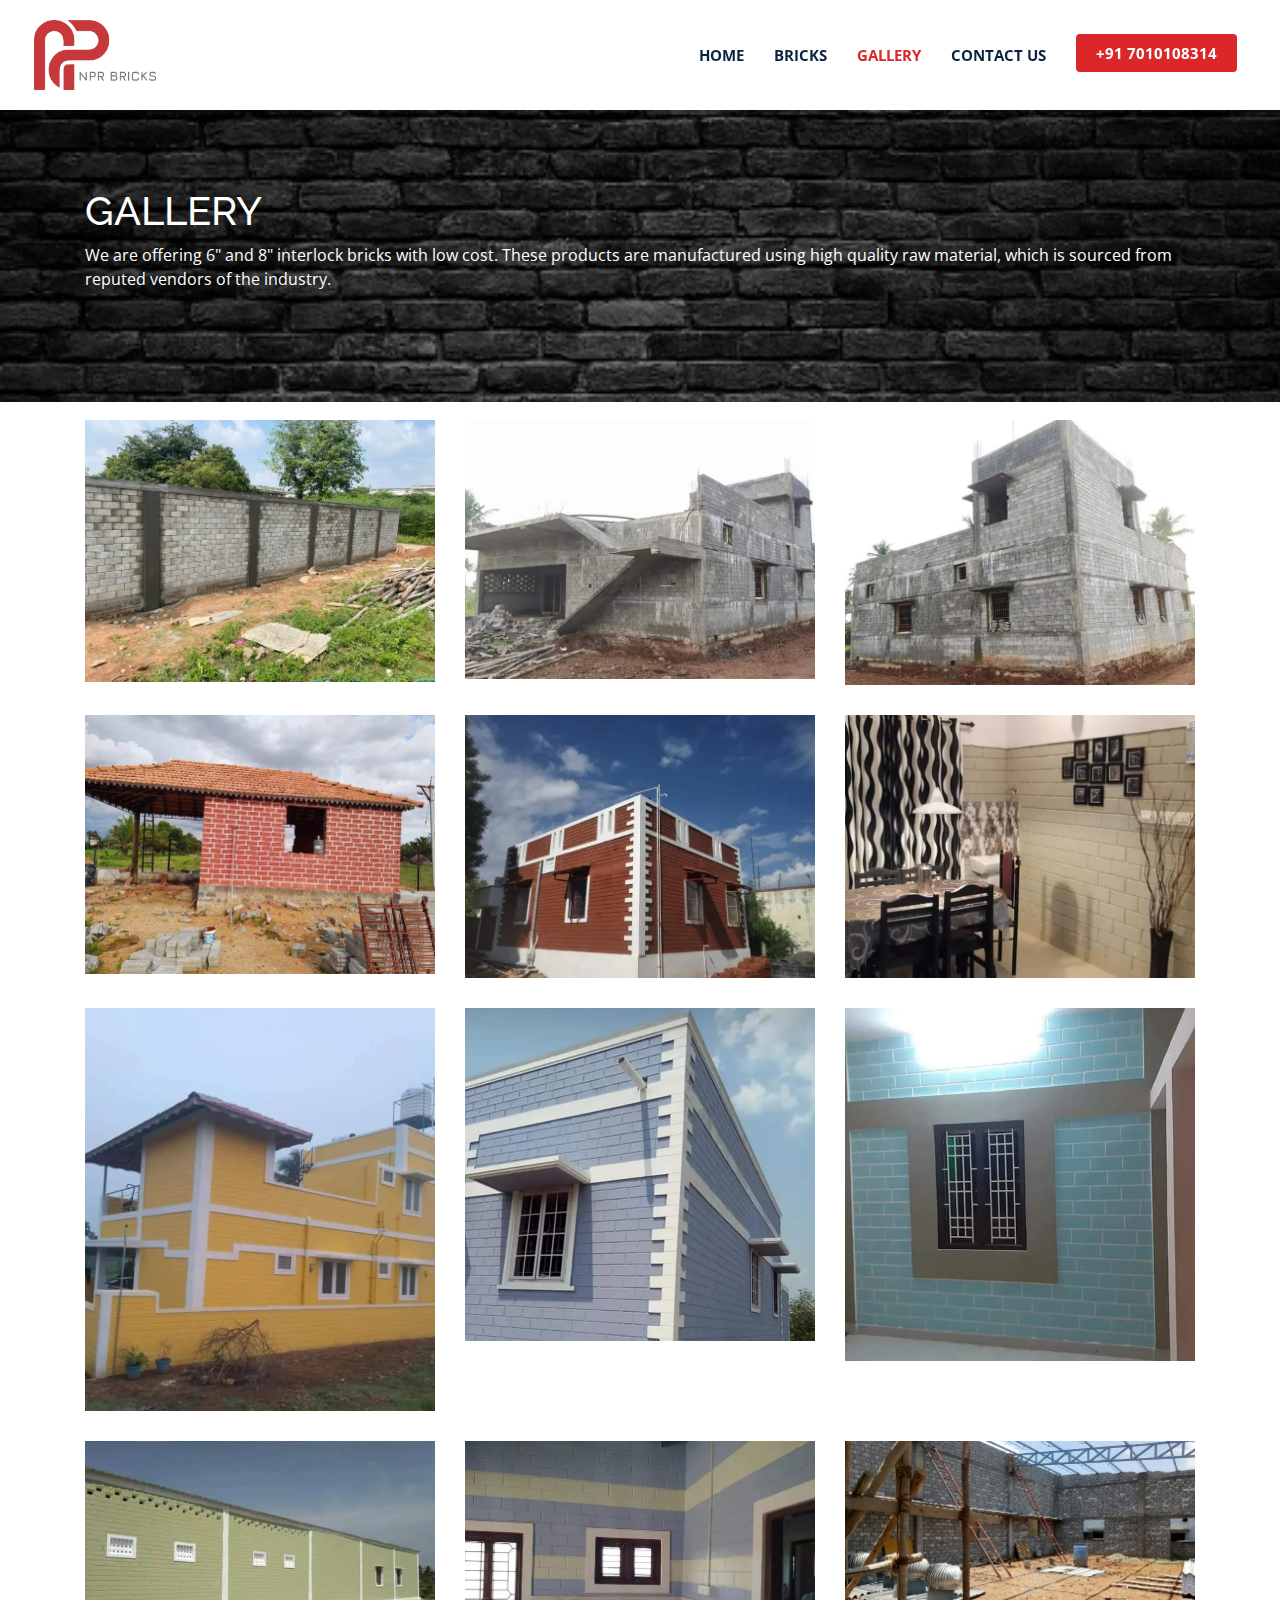
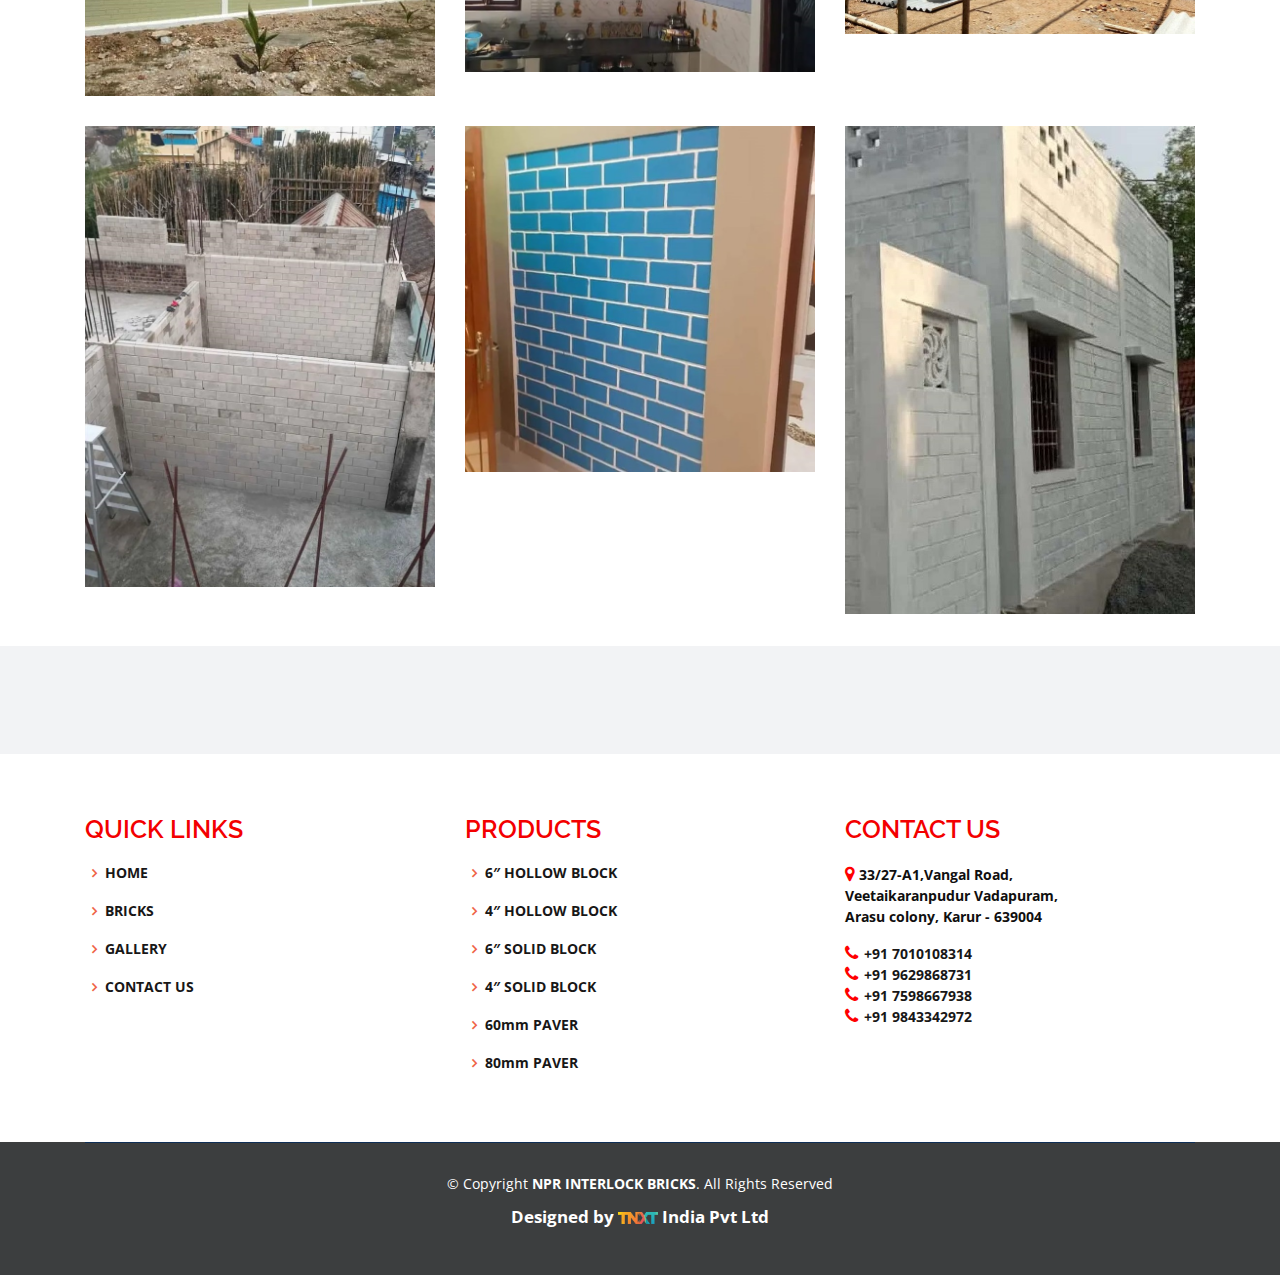
<file: gallery.html>
<!DOCTYPE html>
<html lang="en">

<head>
  <meta charset="utf-8">
  <meta content="width=device-width, initial-scale=1.0" name="viewport">

   <title>NPR  INTERLOCK BRICKS</title>
   <meta name="description" content="NPR  INTERLOCK BRICKS">
  <meta name="keywords" content="NPR,interlock,bricks">

  <!-- Favicons -->
  <link href="assets/img/favicon.png" rel="icon">
  <link href="assets/img/apple-touch-icon.png" rel="apple-touch-icon">

  <!-- Google Fonts -->
  <link href="https://fonts.googleapis.com/css?family=Open+Sans:300,300i,400,400i,600,600i,700,700i|Raleway:300,300i,400,400i,500,500i,600,600i,700,700i|Poppins:300,300i,400,400i,500,500i,600,600i,700,700i" rel="stylesheet">

  <!-- Vendor CSS Files -->
  <link href="assets/vendor/animate.css/animate.min.css" rel="stylesheet">
  <link href="assets/vendor/aos/aos.css" rel="stylesheet">
  <link href="assets/vendor/bootstrap/css/bootstrap.min.css" rel="stylesheet">
  <link href="assets/vendor/bootstrap-icons/bootstrap-icons.css" rel="stylesheet">
  <link href="assets/vendor/boxicons/css/boxicons.min.css" rel="stylesheet">
  <link href="assets/vendor/glightbox/css/glightbox.min.css" rel="stylesheet">
  <link href="assets/vendor/remixicon/remixicon.css" rel="stylesheet">
  <link href="assets/vendor/swiper/swiper-bundle.min.css" rel="stylesheet">
   <link href="https://cdnjs.cloudflare.com/ajax/libs/twitter-bootstrap/4.5.0/css/bootstrap.min.css" rel="stylesheet">
    <link href="https://cdnjs.cloudflare.com/ajax/libs/font-awesome/5.15.1/css/all.min.css" rel="stylesheet">
  <script type='text/javascript' src='https://cdnjs.cloudflare.com/ajax/libs/jquery/3.2.1/jquery.min.js'></script>
    <link rel="stylesheet" href="https://cdnjs.cloudflare.com/ajax/libs/font-awesome/4.7.0/css/font-awesome.min.css">
  <link href="assets/css/style.css" rel="stylesheet">
   <style>
  
   .wppBtn {
  display: none;
  position: fixed;
  bottom: 40px;
  left: 40px;
  width: 60px;
  height: 60px;
  z-index: 999;
  max-width: 60px;
  max-height: 60px;
  background-size: cover;
  background-repeat: no-repeat;
  background-image: url([data-uri]);
}

/* pulse */
.pulse {position: fixed;}
.pulse:after {
    content: "";
    display: block;
    width: 60px;
    height: 60px;
    border-radius: 40px;
    border: 3px solid #4caf50;
    position: absolute;
    top: -3px;
    left: -3px;
    animation: pulse 2s ease 0s infinite;
}
.zoom:hover {
  -ms-transform: scale(1.5); /* IE 9 */
  -webkit-transform: scale(1.5); /* Safari 3-8 */
  transform: scale(1.5); 
}
   </style>
</head>

<body>

  <header id="header" class="fixed-top">
    <div class="navbar navbar-expand-lg bg-white navbar-light sticky-top py-0 pe-5">

      <!-- <h1 class="logo"><a href="index.html">Multi</a></h1> -->
      <!-- Uncomment below if you prefer to use an image logo -->
    <a href="index.html" class="logo"><img src="assets/img/npr_logo.png" alt="" class="img-fluid"></a>

      <nav id="navbar" class="navbar">
        <ul>
          <li><a class="nav-link scrollto" href="index.html">HOME</a></li>
          <li><a class="nav-link scrollto" href="bricks.html">BRICKS</a></li>
          <li><a class="nav-link scrollto active" href="gallery.html">GALLERY</a></li>
          <li><a class="nav-link scrollto " href="contact.html">CONTACT US</a></li>
		  <li><a class="getstarted scrollto" href="tel:7010108314" target="_blank">+91 7010108314</a></li>
       
            </ul>
        
        
        <i class="bi bi-list mobile-nav-toggle"></i>
      </nav><!-- .navbar -->

    </div>
  </header>

  <!-- ======= Hero Section ======= -->
   <a href="https://wa.me/7010108314?text=Hi" target="_blank"  class="wppBtn pulse"></a>

  <main id="main">

    <!-- ======= Breadcrumbs ======= -->
    <section id="breadcrumbs" class="breadcrumbs" style="width:100%;background-image:url('assets/img/gg1.jpg' );">
      <div class="container">

       
        <h1 style="color:#ffffff;">GALLERY</h1>
		<p style="color:#ffffff;">We are offering 6" and 8" interlock bricks with low cost. These products are manufactured using high quality raw material, which is sourced from reputed vendors of the industry.</P>

      </div>
    </section><!-- End Breadcrumbs -->

  <section id="portfolio" class="portfolio mt-3">
      <div class="container" data-aos="fade-up">

      

      

        <div class="row portfolio-container" data-aos="fade-up" data-aos-delay="200">
		  <div class="col-lg-4 col-md-6 portfolio-item filter-app">
            <a href="assets/img/ga1.jpg" data-gallery="portfolioGallery" class="portfolio-lightbox preview-link" title=""><img src="assets/img/ga1.jpg" class="img-fluid" alt="" ></a>
            
          </div>
		    <div class="col-lg-4 col-md-6 portfolio-item filter-app">
            <a href="assets/img/ga4.jpg" data-gallery="portfolioGallery" class="portfolio-lightbox preview-link" title=""><img src="assets/img/ga4.jpg" class="img-fluid" alt="" ></a>
            
          </div>
		     <div class="col-lg-4 col-md-6 portfolio-item filter-app">
            <a href="assets/img/ga3.jpg" data-gallery="portfolioGallery" class="portfolio-lightbox preview-link" title=""><img src="assets/img/ga3.jpg" class="img-fluid" alt="" ></a>
            
          </div>
		  
          <div class="col-lg-4 col-md-6 portfolio-item filter-app">
            <a href="assets/img/ga14.jpg" data-gallery="portfolioGallery" class="portfolio-lightbox preview-link" title=""><img src="assets/img/ga14.jpg" class="img-fluid" alt="" ></a>
            
          </div>

          <div class="col-lg-4 col-md-6 portfolio-item filter-app">
            <a href="assets/img/ga5.jpg" data-gallery="portfolioGallery" class="portfolio-lightbox preview-link" title=""><img src="assets/img/ga5.jpg" class="img-fluid" alt="" ></a>
            
          </div>

           <div class="col-lg-4 col-md-6 portfolio-item filter-app">
            <a href="assets/img/ga7.jpg" data-gallery="portfolioGallery" class="portfolio-lightbox preview-link" title=""><img src="assets/img/ga7.jpg" class="img-fluid" alt="" ></a>
            
          </div>

          <div class="col-lg-4 col-md-6 portfolio-item filter-app">
            <a href="assets/img/ga6.jpg" data-gallery="portfolioGallery" class="portfolio-lightbox preview-link" title=""><img src="assets/img/ga6.jpg" class="img-fluid" alt="" ></a>
            
          </div>

          <div class="col-lg-4 col-md-6 portfolio-item filter-app">
            <a href="assets/img/ga8.jpg" data-gallery="portfolioGallery" class="portfolio-lightbox preview-link" title=""><img src="assets/img/ga8.jpg" class="img-fluid" alt="" ></a>
            
          </div>
		   

         <div class="col-lg-4 col-md-6 portfolio-item filter-app">
            <a href="assets/img/ga12.jpg" data-gallery="portfolioGallery" class="portfolio-lightbox preview-link" title=""><img src="assets/img/ga12.jpg" class="img-fluid" alt="" ></a>
            
          </div>
		    <div class="col-lg-4 col-md-6 portfolio-item filter-app">
            <a href="assets/img/ga9.jpg" data-gallery="portfolioGallery" class="portfolio-lightbox preview-link" title=""><img src="assets/img/ga9.jpg" class="img-fluid" alt="" ></a>
            
          </div>
		    <div class="col-lg-4 col-md-6 portfolio-item filter-app">
            <a href="assets/img/ga11.jpg" data-gallery="portfolioGallery" class="portfolio-lightbox preview-link" title=""><img src="assets/img/ga11.jpg" class="img-fluid" alt="" ></a>
            
          </div>
		    <div class="col-lg-4 col-md-6 portfolio-item filter-app">
            <a href="assets/img/ga15.jpg" data-gallery="portfolioGallery" class="portfolio-lightbox preview-link" title=""><img src="assets/img/ga15.jpg" class="img-fluid" alt="" ></a>
            
          </div>
		    <div class="col-lg-4 col-md-6 portfolio-item filter-app">
            <a href="assets/img/ga2.jpg" data-gallery="portfolioGallery" class="portfolio-lightbox preview-link" title=""><img src="assets/img/ga2.jpg" class="img-fluid" alt="" ></a>
            
          </div>
		    <div class="col-lg-4 col-md-6 portfolio-item filter-app">
            <a href="assets/img/ga13.jpg" data-gallery="portfolioGallery" class="portfolio-lightbox preview-link" title=""><img src="assets/img/ga13.jpg" class="img-fluid" alt="" ></a>
            
          </div>
		    <div class="col-lg-4 col-md-6 portfolio-item filter-app">
            <a href="assets/img/ga10.jpg" data-gallery="portfolioGallery" class="portfolio-lightbox preview-link" title=""><img src="assets/img/ga10.jpg" class="img-fluid" alt="" ></a>
            
          </div>


        </div>

      </div>
    </section>

     <!-- ======= Cta Section ======= -->
    <section id="cta" class="cta">
      <div class="container" data-aos="zoom-in">

        <div class="text-center">
          <h3 style="color:#000000;"><span style="color:#db272a;">NPR</span> INTERLOCK BRICKS</h3>
      
        </div>

      </div>
    </section><!-- End Cta Section -->

    <!-- ======= Portfolio Section ======= -->
   

  </main><!-- End #main -->

  <!-- ======= Footer ======= -->
  <footer id="footer">
    <div class="footer-top">
      <div class="container">
        <div class="row">

          <div class="col-lg-4 col-md-6 footer-links">
            <h4>QUICK LINKS</h4>
            <ul>
              <li><i class="bx bx-chevron-right"></i> <a href="index.html">HOME</a></li>
              <li><i class="bx bx-chevron-right"></i> <a href="bricks.html">BRICKS</a></li>
              <li><i class="bx bx-chevron-right"></i> <a href="gallery.html">GALLERY</a></li>
              <li><i class="bx bx-chevron-right"></i> <a href="contact.html">CONTACT US</a></li>
             
            </ul>
          </div>

          <div class="col-lg-4 col-md-6 footer-links">
            <h4>PRODUCTS</h4>
            <ul>
              <li><i class="bx bx-chevron-right"></i> <a href="bricks.html">6″ HOLLOW BLOCK</a></li>
              <li><i class="bx bx-chevron-right"></i> <a href="bricks.html">4″ HOLLOW BLOCK</a></li>
              <li><i class="bx bx-chevron-right"></i> <a href="bricks.html">6″ SOLID BLOCK</a></li>
			  <li><i class="bx bx-chevron-right"></i> <a href="bricks.html">4″ SOLID BLOCK</a></li>
              <li><i class="bx bx-chevron-right"></i> <a href="bricks.html">60mm PAVER</a></li>
              <li><i class="bx bx-chevron-right"></i> <a href="bricks.html">80mm PAVER</a></li>
            </ul>
          </div>
 <div class="col-lg-4 col-md-6 footer-links">
            <h4>CONTACT US</h4>
          <p style="text-align:justify">
               <i class="fa fa-map-marker" style="font-size:17px;color:red"></i> <a href="https://goo.gl/maps/iZfpu7M9ZroNaX3Y6" target="_blank">33/27-A1,Vangal Road,<br>Veetaikaranpudur Vadapuram,<br>Arasu colony,
				Karur - 639004 </a>
                <ul>
             <i class="fa fa-phone" style="font-size:48px;color:red;font-size: 17px;color: red;"></i>  <a href="tel:7010108314" target="_blank">+91 7010108314</a></li><br>
              <i class="fa fa-phone" style="font-size:48px;color:red;font-size: 17px;color: red;"></i> <a href="tel:9629868731" target="_blank">+91 9629868731</a></li><br>
             <i class="fa fa-phone" style="font-size:48px;color:red;font-size: 17px;color: red;"></i> <a href="tel:7598667938" target="_blank">+91 7598667938</a></li><br>
            <i class="fa fa-phone" style="font-size:48px;color:red;font-size: 17px;color: red;"></i> <a href="tel:7598667938" target="_blank"> +91 9843342972</a></li><br>
             
            </ul>
                
          </div>
        

        </div>
      </div>
    </div>

    <div class="container">
      <div class="copyright">
        &copy; Copyright <strong><span>NPR INTERLOCK BRICKS</span></strong>. All Rights Reserved
      </div>
      <div class="credits">
    
        <a href="https://t-nxt.com/" target="_blank"><p style="font-size: 17px;"><span style="color:#fff">Designed by  <img src="assets/img/logo_resized.png"  style="height: 12px;color:#ffffff;"> India Pvt Ltd</span></p></a>
      </div>
    </div>
  </footer><!-- End Footer -->

  <div id="preloader"></div>
  <a href="#" class="back-to-top d-flex align-items-center justify-content-center"><i class="bi bi-arrow-up-short"></i></a>

  <!-- Vendor JS Files -->
  <script src="assets/vendor/purecounter/purecounter_vanilla.js"></script>
  <script src="assets/vendor/aos/aos.js"></script>
  <script src="assets/vendor/bootstrap/js/bootstrap.bundle.min.js"></script>
  <script src="assets/vendor/glightbox/js/glightbox.min.js"></script>
  <script src="assets/vendor/isotope-layout/isotope.pkgd.min.js"></script>
  <script src="assets/vendor/swiper/swiper-bundle.min.js"></script>
  <script src="assets/vendor/php-email-form/validate.js"></script>

  <!-- Template Main JS File -->
  <script src="assets/js/main.js"></script>
	  <script>
	  $(document).scroll(function() {
  var i = $(this).scrollTop();
  if (i > 100) {
    $('.wppBtn').fadeIn();
  } else {
    $('.wppBtn').fadeOut();
  }
});
	  </script>
</body>

</html>
</file>
<file: assets/css/style.css>
body {
  font-family: "Open Sans", sans-serif;
  color: #444444;
}

a {
    color: #100f0f;
    text-decoration: none;
    font-weight: 700;
}

a:hover {
  color: #f1775d;
  text-decoration: none;
}
.nav {
  margin-right: auto;  
}
.nav {
  margin-left: auto;  
}
h1,
h2,
h3,
h4,
h5,
h6 {
  font-family: "Raleway", sans-serif;
}

/*--------------------------------------------------------------
# Preloader
--------------------------------------------------------------*/
#preloader {
  position: fixed;
  top: 0;
  left: 0;
  right: 0;
  bottom: 0;
  z-index: 9999;
  overflow: hidden;
  background: #fff;
}

#preloader:before {
  content: "";
  position: fixed;
  top: calc(50% - 30px);
  left: calc(50% - 30px);
  border: 6px solid #db272a;
  border-top-color: white;
  border-radius: 50%;
  width: 60px;
  height: 60px;
  -webkit-animation: animate-preloader 1s linear infinite;
  animation: animate-preloader 1s linear infinite;
}

@-webkit-keyframes animate-preloader {
  0% {
    transform: rotate(0deg);
  }

  100% {
    transform: rotate(360deg);
  }
}

@keyframes animate-preloader {
  0% {
    transform: rotate(0deg);
  }

  100% {
    transform: rotate(360deg);
  }
}

/*--------------------------------------------------------------
# Back to top button
--------------------------------------------------------------*/
.back-to-top {
  position: fixed;
  visibility: hidden;
  opacity: 0;
  right: 15px;
  bottom: 15px;
  z-index: 996;
  background: #db272a;
  width: 40px;
  height: 40px;
  border-radius: 4px;
  transition: all 0.4s;
}

.back-to-top i {
  font-size: 28px;
  color: #fff;
  line-height: 0;
}

.back-to-top:hover {
  background: #f06f54;
  color: #fff;
}

.back-to-top.active {
  visibility: visible;
  opacity: 1;
}

/*--------------------------------------------------------------
# Header
--------------------------------------------------------------*/
#header {
  background: #fff;
  transition: all 0.5s;
  z-index: 997;
  padding: 20px 0;
}

#header.header-scrolled {
  padding: 12px 0;
  box-shadow: 0px 2px 15px rgba(0, 0, 0, 0.1);
}

#header .logo {
    font-size: 26px;
    margin: 0;
    padding: 0px;
    line-height: 1;
    font-weight: 700;
    letter-spacing: 0.5px;
    text-transform: uppercase;
    left: 34px;
    position: relative;
}

#header .logo a {
  color: #0b2341;
}

#header .logo img {
  max-height:70px;
}

/*--------------------------------------------------------------
# Navigation Menu
--------------------------------------------------------------*/
/**
* Desktop Navigation 
*/
.navbar {
  padding: 0;
}

.navbar ul {
margin: 0;
    padding: 0;
    display: flex;
    list-style: none;
    /* align-items: center; */
    right:43px;
    position: fixed;
}

.navbar li {
  position: relative;
}

.navbar a,
.navbar a:focus {
  display: flex;
  align-items: center;
  justify-content: space-between;
  padding: 10px 0 10px 30px;
  font-size: 15px;
  color: #0b2341;
  white-space: nowrap;
  transition: 0.3s;
  font-weight: 700;
}

.navbar a i,
.navbar a:focus i {
  font-size: 12px;
  line-height: 0;
  margin-left: 5px;
}

.navbar a:hover,
.navbar .active,
.navbar .active:focus,
.navbar li:hover>a {
  color: #db272a;
}

.navbar .getstarted,
.navbar .getstarted:focus {
  background: #db272a;
  padding: 8px 20px;
  margin-left: 30px;
  border-radius: 4px;
  color: #fff;
}

.navbar .getstarted:hover,
.navbar .getstarted:focus:hover {
  color: #fff;
  background: #ef6445;
}

.navbar .dropdown ul {
  display: block;
  position: absolute;
  left: 14px;
  top: calc(100% + 30px);
  margin: 0;
  padding: 10px 0;
  z-index: 99;
  opacity: 0;
  visibility: hidden;
  background: #fff;
  box-shadow: 0px 0px 30px rgba(127, 137, 161, 0.25);
  transition: 0.3s;
}

.navbar .dropdown ul li {
  min-width: 200px;
}

.navbar .dropdown ul a {
  padding: 10px 20px;
  text-transform: none;
}

.navbar .dropdown ul a i {
  font-size: 12px;
}

.navbar .dropdown ul a:hover,
.navbar .dropdown ul .active:hover,
.navbar .dropdown ul li:hover>a {
  color: #db272a;
}

.navbar .dropdown:hover>ul {
  opacity: 1;
  top: 100%;
  visibility: visible;
}

.navbar .dropdown .dropdown ul {
  top: 0;
  left: calc(100% - 30px);
  visibility: hidden;
}

.navbar .dropdown .dropdown:hover>ul {
  opacity: 1;
  top: 0;
  left: 100%;
  visibility: visible;
}

@media (max-width: 1366px) {
  .navbar .dropdown .dropdown ul {
    left: -90%;
  }

  .navbar .dropdown .dropdown:hover>ul {
    left: -100%;
  }
}

/**
* Mobile Navigation 
*/
.mobile-nav-toggle {
  color: #0b2341;
  font-size: 28px;
  cursor: pointer;
  display: none;
  line-height: 0;
  transition: 0.5s;
}

.mobile-nav-toggle.bi-x {
  color: #fff;
}

@media (max-width: 991px) {
  .mobile-nav-toggle {
    display: block;
  }

  .navbar ul {
    display: none;
  }
}

.navbar-mobile {
  position: fixed;
  overflow: hidden;
  top: 0;
  right: 0;
  left: 0;
  bottom: 0;
  background: rgba(4, 12, 21, 0.9);
  transition: 0.3s;
  z-index: 999;
}

.navbar-mobile .mobile-nav-toggle {
  position: absolute;
  top: 15px;
  right: 15px;
}

.navbar-mobile ul {
  display: block;
  position: absolute;
  top: 55px;
  right: 15px;
  bottom:170px;
  left: 15px;
  padding: 10px 0;
  background-color: #fff;
  overflow-y: auto;
  transition: 0.3s;
}

.navbar-mobile a,
.navbar-mobile a:focus {
  padding: 10px 20px;
  font-size: 15px;
  color: #0b2341;
}

.navbar-mobile a:hover,
.navbar-mobile .active,
.navbar-mobile li:hover>a {
  color: #db272a;
}

.navbar-mobile .getstarted,
.navbar-mobile .getstarted:focus {
  margin: 15px;
}

.navbar-mobile .dropdown ul {
  position: static;
  display: none;
  margin: 10px 20px;
  padding: 10px 0;
  z-index: 99;
  opacity: 1;
  visibility: visible;
  background: #fff;
  box-shadow: 0px 0px 30px rgba(127, 137, 161, 0.25);
}

.navbar-mobile .dropdown ul li {
  min-width: 200px;
}

.navbar-mobile .dropdown ul a {
  padding: 10px 20px;
}

.navbar-mobile .dropdown ul a i {
  font-size: 12px;
}

.navbar-mobile .dropdown ul a:hover,
.navbar-mobile .dropdown ul .active:hover,
.navbar-mobile .dropdown ul li:hover>a {
  color: #db272a;
}

.navbar-mobile .dropdown>.dropdown-active {
  display: block;
}

/*--------------------------------------------------------------
# Hero Section
--------------------------------------------------------------*/
#hero {
  width: 100%;
  height: 100vh;
  background-color: rgba(4, 12, 21, 0.8);
  overflow: hidden;
  position: relative;
}

#hero .carousel,
#hero .carousel-inner,
#hero .carousel-item,
#hero .carousel-item::before {
  position: absolute;
  top: 0;
  right: 0;
  left: 0;
  bottom: 0;
}

#hero .carousel-item {
  background-size: cover;
  background-position: top center;
  background-repeat: no-repeat;
}

#hero .carousel-item::before {
  content: "";
  background-color: rgba(4, 12, 21, 0.5);
}

#hero .carousel-container {
  display: flex;
  align-items: center;
  position: absolute;
  bottom: 0;
  top: 82px;
  left: 50px;
  right: 50px;
}

#hero h2 {
  color: #fff;
  margin: 0;
  font-size: 48px;
  font-weight: 700;
}

#hero p {
  -webkit-animation-delay: 0.4s;
  animation-delay: 0.4s;
  color: #fff;
  margin-top: 10px;
}

@media (min-width: 1200px) {
  #hero p {
    width: 50%;
  }
}

#hero .carousel-inner .carousel-item {
  transition-property: opacity;
  background-position: center top;
}

#hero .carousel-inner .carousel-item,
#hero .carousel-inner .active.carousel-item-start,
#hero .carousel-inner .active.carousel-item-end {
  opacity: 0;
}

#hero .carousel-inner .active,
#hero .carousel-inner .carousel-item-next.carousel-item-start,
#hero .carousel-inner .carousel-item-prev.carousel-item-end {
  opacity: 1;
  transition: 0.5s;
}

#hero .carousel-inner .carousel-item-next,
#hero .carousel-inner .carousel-item-prev,
#hero .carousel-inner .active.carousel-item-start,
#hero .carousel-inner .active.carousel-item-end {
  left: 0;
  transform: translate3d(0, 0, 0);
}

#hero .carousel-control-next-icon,
#hero .carousel-control-prev-icon {
  background: none;
  font-size: 30px;
  line-height: 0;
  width: auto;
  height: auto;
  background: rgba(255, 255, 255, 0.2);
  border-radius: 50px;
  transition: 0.3s;
  color: rgba(255, 255, 255, 0.5);
  width: 54px;
  height: 54px;
  display: flex;
  align-items: center;
  justify-content: center;
}

#hero .carousel-control-next-icon:hover,
#hero .carousel-control-prev-icon:hover {
  background: rgba(255, 255, 255, 0.3);
  color: rgba(255, 255, 255, 0.8);
}

#hero .carousel-indicators li {
  cursor: pointer;
  background: #fff;
  overflow: hidden;
  border: 0;
  width: 12px;
  height: 12px;
  border-radius: 50px;
  opacity: 0.6;
  transition: 0.3s;
}

#hero .carousel-indicators li.active {
  opacity: 1;
  background: #db272a;
}

#hero .btn-get-started {
  font-family: "Raleway", sans-serif;
  font-weight: 500;
  font-size: 14px;
  letter-spacing: 1px;
  display: inline-block;
  padding: 14px 32px;
  border-radius: 4px;
  transition: 0.5s;
  line-height: 1;
  color: #fff;
  -webkit-animation-delay: 0.8s;
  animation-delay: 0.8s;
  background: #db272a;
  margin-top: 15px;
}

#hero .btn-get-started:hover {
  background: #ef6445;
}

@media (max-width: 992px) {
  #hero {
    height: 100vh;
  }

  #hero .carousel-container {
    text-align: center;
    top: 74px;
  }
}

@media (max-width: 768px) {
  #hero h2 {
    font-size: 30px;
  }
}

@media (min-width: 1024px) {

  #hero .carousel-control-prev,
  #hero .carousel-control-next {
    width: 5%;
  }
}

@media (max-height: 500px) {
  #hero {
    height: 120vh;
  }
}

/*--------------------------------------------------------------
# Sections General
--------------------------------------------------------------*/
section {
  padding:2px 0;
}

.section-bg {
  background-color: #f6f9fd;
}

.section-title {
  padding-bottom: 40px;
}

.section-title h2 {
  font-size:20px;
  font-weight: 500;
  padding: 0;
  line-height: 1px;
  margin: 0 0 5px 0;
  letter-spacing: 2px;
  text-transform: uppercase;
  color: #aaaaaa;
  font-family: "Poppins", sans-serif;
}

.section-title h2::after {
  content: "";
  width: 120px;
  height: 1px;
  display: inline-block;
  /* background: #f38b74; */
  margin: 4px 10px;
      top: 10px;
    position: relative;
}

.section-title p {
  margin: 0;
  margin: 0;
  font-size: 36px;
  font-weight: 700;
  text-transform: uppercase;
  font-family: "Poppins", sans-serif;
  color: #0f2f57;
}

/*--------------------------------------------------------------
# About
--------------------------------------------------------------*/
.about .content h3 {
  font-weight: 600;
  font-size: 26px;
}

.about .content ul {
  list-style: none;
  padding: 0;
}

.about .content ul li {
  padding-left: 28px;
  position: relative;
}

.about .content ul li+li {
  margin-top: 10px;
}

.about .content ul i {
  position: absolute;
  left: 0;
  top: 2px;
  font-size: 20px;
  color: #db272a;
  line-height: 1;
}

.about .content p:last-child {
  margin-bottom: 0;
}

.about .content .btn-learn-more {
  font-family: "Raleway", sans-serif;
  font-weight: 600;
  font-size: 14px;
  letter-spacing: 1px;
  display: inline-block;
  padding: 12px 32px;
  border-radius: 5px;
  transition: 0.3s;
  line-height: 1;
  color: #db272a;
  -webkit-animation-delay: 0.8s;
  animation-delay: 0.8s;
  margin-top: 6px;
  border: 2px solid #db272a;
}

.about .content .btn-learn-more:hover {
  background: #db272a;
  color: #fff;
  text-decoration: none;
}

/*--------------------------------------------------------------
# Counts
--------------------------------------------------------------*/
.counts {
  padding-top: 0;
}

.counts .count-box {
    box-shadow: -10px -5px 40px 0 rgb(0 0 0 / 10%);
    padding:4px 27px 156px;
    width: 100%;
}

.counts .count-box i {
  display: block;
  font-size: 30px;
  color: #db272a;
  float: left;
}

.counts .count-box span {
  font-size: 42px;
  line-height: 24px;
  display: block;
  font-weight: 700;
  color: #0b2341;
  margin-left: 50px;
}

.counts .count-box p {
 padding: 0px 0 0 0;
    margin: 0;
    font-family: "Raleway", sans-serif;
    font-size: 14px;
    font-size: 23px;
}

.counts .count-box a {
font-weight: 600;
    display: block;
    /* margin-top: -10px; */
    color: #2b2d2f;
    font-size: 15px;
    font-family: "Poppins", sans-serif;
    transition: ease-in-out 0.3s;
    background-color: #b6b2a7;
    width: 30%;
    border-radius: 23px;
    padding: 8px;
    top: 75px;
    position: relative;
}

.counts .count-box a:hover {
  color: #2169c4;
}

/*--------------------------------------------------------------
# Why Us
--------------------------------------------------------------*/
.why-us {
  padding: 0;
}

.why-us .content {
  padding: 60px 100px 0 100px;
}

.why-us .content h3 {
  font-weight: 400;
  font-size: 34px;
  color: #123a6d;
}

.why-us .content h4 {
  font-size: 20px;
  font-weight: 700;
  margin-top: 5px;
}

.why-us .content p {
  font-size: 15px;
  color: #848484;
  text-align: justify;
}

.why-us .video-box {
  background-size: cover;
  background-repeat: no-repeat;
  background-position: center center;
  min-height: 400px;
  position: relative;
}

.why-us .accordion-list {
  padding: 0 100px 60px 100px;
}

.why-us .accordion-list ul {
  padding: 0;
  list-style: none;
}

.why-us .accordion-list li+li {
  margin-top: 15px;
}

.why-us .accordion-list li {
  padding: 20px;
  background: #fff;
  border-radius: 4px;
}

.why-us .accordion-list a {
  display: block;
  position: relative;
  font-family: "Poppins", sans-serif;
  font-size: 16px;
  line-height: 24px;
  font-weight: 500;
  padding-right: 30px;
  outline: none;
  color: #0b2341;
  cursor: pointer;
}

.why-us .accordion-list span {
  color: #db272a;
  font-weight: 600;
  font-size: 18px;
  padding-right: 10px;
}

.why-us .accordion-list i {
  font-size: 24px;
  position: absolute;
  right: 0;
  top: 0;
}

.why-us .accordion-list p {
  margin-bottom: 0;
  padding: 10px 0 0 0;
}

.why-us .accordion-list .icon-show {
  display: none;
}

.why-us .accordion-list a.collapsed {
  color: #0b2341;
}

.why-us .accordion-list a.collapsed:hover {
  color: #db272a;
}

.why-us .accordion-list a.collapsed .icon-show {
  display: inline-block;
}

.why-us .accordion-list a.collapsed .icon-close {
  display: none;
}

.why-us .play-btn {
  width: 94px;
  height: 94px;
  background: radial-gradient(#db272a 50%, rgba(237, 80, 46, 0.4) 52%);
  border-radius: 50%;
  display: block;
  position: absolute;
  left: calc(50% - 47px);
  top: calc(50% - 47px);
  overflow: hidden;
}

.why-us .play-btn::after {
  content: "";
  position: absolute;
  left: 50%;
  top: 50%;
  transform: translateX(-40%) translateY(-50%);
  width: 0;
  height: 0;
  border-top: 10px solid transparent;
  border-bottom: 10px solid transparent;
  border-left: 15px solid #fff;
  z-index: 100;
  transition: all 400ms cubic-bezier(0.55, 0.055, 0.675, 0.19);
}

.why-us .play-btn::before {
  content: "";
  position: absolute;
  width: 120px;
  height: 120px;
  -webkit-animation-delay: 0s;
  animation-delay: 0s;
  -webkit-animation: pulsate-btn 2s;
  animation: pulsate-btn 2s;
  -webkit-animation-direction: forwards;
  animation-direction: forwards;
  -webkit-animation-iteration-count: infinite;
  animation-iteration-count: infinite;
  -webkit-animation-timing-function: steps;
  animation-timing-function: steps;
  opacity: 1;
  border-radius: 50%;
  border: 5px solid rgba(237, 80, 46, 0.7);
  top: -15%;
  left: -15%;
  background: rgba(198, 16, 0, 0);
}

.why-us .play-btn:hover::after {
  border-left: 15px solid #db272a;
  transform: scale(20);
}

.why-us .play-btn:hover::before {
  content: "";
  position: absolute;
  left: 50%;
  top: 50%;
  transform: translateX(-40%) translateY(-50%);
  width: 0;
  height: 0;
  border: none;
  border-top: 10px solid transparent;
  border-bottom: 10px solid transparent;
  border-left: 15px solid #fff;
  z-index: 200;
  -webkit-animation: none;
  animation: none;
  border-radius: 0;
}

@media (max-width: 1024px) {

  .why-us .content,
  .why-us .accordion-list {
    padding-left: 0;
    padding-right: 0;
  }
}

@media (max-width: 992px) {
  .why-us .content {
    padding-top: 30px;
  }

  .why-us .accordion-list {
    padding-bottom: 30px;
  }
}

@-webkit-keyframes pulsate-btn {
  0% {
    transform: scale(0.6, 0.6);
    opacity: 1;
  }

  100% {
    transform: scale(1, 1);
    opacity: 0;
  }
}

@keyframes pulsate-btn {
  0% {
    transform: scale(0.6, 0.6);
    opacity: 1;
  }

  100% {
    transform: scale(1, 1);
    opacity: 0;
  }
}

/*--------------------------------------------------------------
# Services
--------------------------------------------------------------*/
.services .icon-box {
  text-align: center;

  box-shadow: 0px 5px 90px 0px rgba(110, 123, 131, 0.1);
  padding: 80px 20px;
  transition: all ease-in-out 0.3s;
}

.services .icon-box .icon {
  margin: 0 auto;
  width: 64px;
  height: 64px;
  background: #db272a;
  border-radius: 5px;
  transition: all 0.3s ease-out 0s;
  display: flex;
  align-items: center;
  justify-content: center;
  margin-bottom: 20px;
  transform-style: preserve-3d;
  position: relative;
  z-index: 2;
}

.services .icon-box .icon i {
  color: #fff;
  font-size: 28px;
}

.services .icon-box .icon::before {
  position: absolute;
  content: "";
  left: -8px;
  top: -8px;
  height: 100%;
  width: 100%;
  background: #f9c6bb;
  border-radius: 5px;
  transition: all 0.3s ease-out 0s;
  transform: translateZ(-1px);
  z-index: 1;
}
.card{
  border: none;
  transition: all 500ms cubic-bezier(0.19, 1, 0.22, 1);
 overflow:hidden;
 border-radius:20px;
 min-height:450px;
   box-shadow: 0 0 12px 0 rgba(0,0,0,0.2);

 @media (max-width: 768px) {
  min-height:350px;
}

@media (max-width: 420px) {
  min-height:300px;
}

 &.card-has-bg{
 transition: all 500ms cubic-bezier(0.19, 1, 0.22, 1);
  background-size:120%;
  background-repeat:no-repeat;
  background-position: center center;
  &:before {
    content: '';
    position: absolute;
    top: 0;
    right: 0;
    bottom: 0;
    left: 0;
    background: inherit;
    -webkit-filter: grayscale(1);
  -moz-filter: grayscale(100%);
  -ms-filter: grayscale(100%);
  -o-filter: grayscale(100%);
  filter: grayscale(100%);}

  &:hover {
    transform: scale(0.98);
     box-shadow: 0 0 5px -2px rgba(0,0,0,0.3);
    background-size:130%;
     transition: all 500ms cubic-bezier(0.19, 1, 0.22, 1);

    .card-img-overlay {
      transition: all 800ms cubic-bezier(0.19, 1, 0.22, 1);
      background: rgb(35,79,109);
     background: linear-gradient(0deg, rgba(4,69,114,0.5) 0%, rgba(4,69,114,1) 100%);
     }
  }
}
 .card-footer{
  background: none;
   border-top: none;
    .media{
     img{
       border:solid 3px rgba(255,255,255,0.3);
     }
   }
 }
 .card-meta{color:#26BD75}
 .card-body{ 
   transition: all 500ms cubic-bezier(0.19, 1, 0.22, 1);
}
 &:hover {
   .card-body{
     margin-top:30px;
     transition: all 800ms cubic-bezier(0.19, 1, 0.22, 1);
   }
 cursor: pointer;
 transition: all 800ms cubic-bezier(0.19, 1, 0.22, 1);
}
 .card-img-overlay {
  transition: all 800ms cubic-bezier(0.19, 1, 0.22, 1);
 background: rgb(35,79,109);
background: linear-gradient(0deg, rgba(35,79,109,0.3785889355742297) 0%, rgba(69,95,113,1) 100%);
}
}
@media (max-width: 767px){
  
}
.services .icon-box h4 {
  font-weight: 700;
  margin-bottom: 15px;
  font-size: 24px;
}

.services .icon-box h4 a {
  color: #0b2341;
}
.mt-5, .my-5 {
    margin-top: 10rem!important;
}
.services .icon-box p {
  line-height: 24px;
  font-size: 14px;
  margin-bottom: 0;
}

.services .icon-box:hover {
  background: #db272a;
  border-color: #db272a;
}

.services .icon-box:hover .icon {
  background: #fff;
}

.services .icon-box:hover .icon i {
  color: #db272a;
}

.services .icon-box:hover .icon::before {
  background: #f1775d;
}

.services .icon-box:hover h4 a,
.services .icon-box:hover p {
  color: #fff;
}

/*--------------------------------------------------------------
# Testimonials
--------------------------------------------------------------*/
.testimonials .testimonial-wrap {
  padding-left: 50px;
}

.testimonials .testimonials-carousel,
.testimonials .testimonials-slider {
  overflow: hidden;
}

.testimonials .testimonial-item {
  box-sizing: content-box;
  padding: 30px 30px 30px 60px;
  margin: 30px 15px;
  min-height: 200px;
  box-shadow: 0px 0px 20px 0px rgba(11, 35, 65, 0.1);
  position: relative;
  background: #fff;
}

.testimonials .testimonial-item .testimonial-img {
  width: 90px;
  border-radius: 10px;
  border: 6px solid #fff;
  position: absolute;
  left: -45px;
}

.testimonials .testimonial-item h3 {
  font-size: 18px;
  font-weight: bold;
  margin: 10px 0 5px 0;
  color: #111;
}

.testimonials .testimonial-item h4 {
  font-size: 14px;
  color: #999;
  margin: 0;
}

.testimonials .testimonial-item .quote-icon-left,
.testimonials .testimonial-item .quote-icon-right {
  color: #fdedea;
  font-size: 26px;
}

.testimonials .testimonial-item .quote-icon-left {
  display: inline-block;
  left: -5px;
  position: relative;
}

.testimonials .testimonial-item .quote-icon-right {
  display: inline-block;
  right: -5px;
  position: relative;
  top: 10px;
}

.testimonials .testimonial-item p {
  font-style: italic;
  margin: 15px auto 15px auto;
}

.testimonials .swiper-pagination {
  margin-top: 20px;
  position: relative;
}

.testimonials .swiper-pagination .swiper-pagination-bullet {
  width: 12px;
  height: 12px;
  background-color: #fff;
  opacity: 1;
  border: 1px solid #db272a;
}

.testimonials .swiper-pagination .swiper-pagination-bullet-active {
  background-color: #db272a;
}

/*--------------------------------------------------------------
# Cta
--------------------------------------------------------------*/

.cta {
    padding: 33px 0;
    background: #e8ebee94;
}


.cta h3 {
  color: #fff;
  font-size: 28px;
  font-weight: 700;
}

.cta p {
  color: #fff;
}

.cta .cta-btn {
  font-family: "Raleway", sans-serif;
  font-weight: 600;
  font-size: 14px;
  letter-spacing: 1px;
  display: inline-block;
  padding: 10px 35px;
  border-radius: 4px;
  transition: 0.5s;
  margin-top: 10px;
  border: 2px solid #db272a;
  color: #fff;
}

.cta .cta-btn:hover {
  background: #db272a;
  border: 2px solid #db272a;
}

/*--------------------------------------------------------------
# Portfolio
--------------------------------------------------------------*/
.portfolio #portfolio-flters {
  padding: 0;
  margin: 0 auto 25px auto;
  list-style: none;
  text-align: center;
  border-radius: 50px;
}

.portfolio #portfolio-flters li {
  cursor: pointer;
  display: inline-block;
  padding: 10px 15px;
  font-size: 14px;
  font-weight: 600;
  line-height: 1;
  text-transform: uppercase;
  color: #0b2341;
  margin-bottom: 5px;
  transition: all 0.3s ease-in-out;
}

.portfolio #portfolio-flters li:hover,
.portfolio #portfolio-flters li.filter-active {
  color: #db272a;
}

.portfolio #portfolio-flters li:last-child {
  margin-right: 0;
}

.portfolio .portfolio-item {
  margin-bottom: 30px;
}

.portfolio .portfolio-item .portfolio-info {
  opacity: 0;
  position: absolute;
  left: 30px;
  right: 30px;
  bottom: 0;
  z-index: 3;
  transition: all ease-in-out 0.3s;
  background: rgba(255, 255, 255, 0.9);
  padding: 15px;
}

.portfolio .portfolio-item .portfolio-info h4 {
  font-size: 18px;
  color: #fff;
  font-weight: 600;
  color: #0b2341;
}

.portfolio .portfolio-item .portfolio-info p {
  color: #1a5298;
  font-size: 14px;
  margin-bottom: 0;
}

.portfolio .portfolio-item .portfolio-info .preview-link,
.portfolio .portfolio-item .portfolio-info .details-link {
  position: absolute;
  right: 40px;
  font-size: 24px;
  top: calc(50% - 18px);
  color: #123a6d;
}

.portfolio .portfolio-item .portfolio-info .preview-link:hover,
.portfolio .portfolio-item .portfolio-info .details-link:hover {
  color: #db272a;
}

.portfolio .portfolio-item .portfolio-info .details-link {
  right: 10px;
}

.portfolio .portfolio-item .portfolio-links {
  opacity: 0;
  left: 0;
  right: 0;
  text-align: center;
  z-index: 3;
  position: absolute;
  transition: all ease-in-out 0.3s;
}

.portfolio .portfolio-item .portfolio-links a {
  color: #fff;
  margin: 0 2px;
  font-size: 28px;
  display: inline-block;
  transition: 0.3s;
}

.portfolio .portfolio-item .portfolio-links a:hover {
  color: #f59f8c;
}

.portfolio .portfolio-item:hover .portfolio-info {
  opacity: 1;
  bottom: 20px;
}

/*--------------------------------------------------------------
# Portfolio Details
--------------------------------------------------------------*/
.portfolio-details {
  padding-top: 40px;
}

.portfolio-details .portfolio-details-slider img {
  width: 100%;
}

.portfolio-details .portfolio-details-slider .swiper-pagination {
  margin-top: 20px;
  position: relative;
}

.portfolio-details .portfolio-details-slider .swiper-pagination .swiper-pagination-bullet {
  width: 12px;
  height: 12px;
  background-color: #fff;
  opacity: 1;
  border: 1px solid #db272a;
}

.portfolio-details .portfolio-details-slider .swiper-pagination .swiper-pagination-bullet-active {
  background-color: #db272a;
}

.portfolio-details .portfolio-info {
  padding: 30px;
  box-shadow: 0px 0 30px rgba(11, 35, 65, 0.08);
}

.portfolio-details .portfolio-info h3 {
  font-size: 22px;
  font-weight: 700;
  margin-bottom: 20px;
  padding-bottom: 20px;
  border-bottom: 1px solid #eee;
}

.portfolio-details .portfolio-info ul {
  list-style: none;
  padding: 0;
  font-size: 15px;
}

.portfolio-details .portfolio-info ul li+li {
  margin-top: 10px;
}

.portfolio-details .portfolio-description {
  padding-top: 30px;
}

.portfolio-details .portfolio-description h2 {
  font-size: 26px;
  font-weight: 700;
  margin-bottom: 20px;
}

.portfolio-details .portfolio-description p {
  padding: 0;
}

/*--------------------------------------------------------------
# Team
--------------------------------------------------------------*/
.team .member {
  text-align: center;
  margin-bottom: 20px;
  background: #343a40;
  position: relative;
  overflow: hidden;
}

.team .member .member-info {
  opacity: 0;
  position: absolute;
  bottom: 0;
  top: 0;
  left: 0;
  right: 0;
  transition: 0.2s;
}

.team .member .member-info-content {
  position: absolute;
  left: 50px;
  right: 0;
  bottom: 0;
  transition: bottom 0.4s;
}

.team .member .member-info-content h4 {
  font-weight: 700;
  margin-bottom: 2px;
  font-size: 18px;
  color: #fff;
}

.team .member .member-info-content span {
  font-style: italic;
  display: block;
  font-size: 13px;
  color: #fff;
}

.team .member .social {
  position: absolute;
  left: -50px;
  top: 0;
  bottom: 0;
  width: 50px;
  transition: left ease-in-out 0.3s;
  background: rgba(11, 35, 65, 0.5);
  text-align: center;
}

.team .member .social a {
  transition: color 0.3s;
  display: block;
  color: #fff;
  margin-top: 15px;
}

.team .member .social a:hover {
  color: #db272a;
}

.team .member .social i {
  font-size: 18px;
  margin: 0 2px;
}

.team .member:hover .member-info {
  background: linear-gradient(0deg, rgba(11, 35, 65, 0.9) 0%, rgba(11, 35, 65, 0.8) 20%, rgba(0, 212, 255, 0) 100%);
  opacity: 1;
  transition: 0.4s;
}

.team .member:hover .member-info-content {
  bottom: 30px;
  transition: bottom 0.4s;
}

.team .member:hover .social {
  left: 0;
  transition: left ease-in-out 0.3s;
}

/*--------------------------------------------------------------
# Pricing
--------------------------------------------------------------*/
.pricing .row {
  padding-top: 40px;
}

.pricing .box {
  padding: 80px 40px;
  margin-bottom: 30px;
  box-shadow: 0px 5px 90px 0px rgba(110, 123, 131, 0.1);
  background: #fff;
  text-align: center;
}

.pricing h3 {
  font-weight: 300;
  margin-bottom: 15px;
  font-size: 28px;
}

.pricing h4 {
  font-size: 46px;
  color: #0b2341;
  font-weight: 400;
  font-family: "Open Sans", sans-serif;
  margin-bottom: 25px;
}

.pricing h4 span {
  color: #bababa;
  font-size: 18px;
  display: block;
}

.pricing ul {
  padding: 0;
  list-style: none;
  color: #999;
  text-align: left;
  line-height: 20px;
}

.pricing ul li {
  padding-bottom: 12px;
}

.pricing ul i {
  color: #db272a;
  font-size: 18px;
  padding-right: 4px;
}

.pricing ul .na {
  color: #ccc;
}

.pricing ul .na i {
  color: #ccc;
}

.pricing ul .na span {
  text-decoration: line-through;
}

.pricing .get-started-btn {
  display: inline-block;
  padding: 10px 40px 11px 40px;
  border-radius: 4px;
  color: #0b2341;
  transition: none;
  font-size: 14px;
  font-weight: 600;
  transition: 0.3s;
  border: 2px solid #0b2341;
  background: #fff;
}

.pricing .get-started-btn:hover {
  background: #0b2341;
  color: #fff;
}

.pricing .featured {
  z-index: 10;
  padding: 100px 40px;
  border: 4px solid #db272a;
}

.pricing .featured .get-started-btn {
  background: #db272a;
  color: #fff;
  border-color: #db272a;
}

.pricing .featured .get-started-btn:hover {
  background: #ef6445;
}

@media (max-width: 992px) {
  .pricing .box {
    max-width: 60%;
    margin: 0 auto 30px auto;
  }
}

@media (max-width: 767px) {
  .pricing .box {
    max-width: 80%;
    margin: 0 auto 30px auto;
  }
}

@media (max-width: 420px) {
  .pricing .box {
    max-width: 100%;
    margin: 0 auto 30px auto;
  }
}

/*--------------------------------------------------------------
# Frequently Asked Questions
--------------------------------------------------------------*/
.faq .faq-item {
  margin: 20px 0;
  padding: 20px 0;
  border-bottom: 1px solid #e9f1fb;
}

.faq .faq-item i {
  color: #669ee5;
  font-size: 20px;
  float: left;
  line-height: 0;
  padding: 13px 0 0 0;
  margin: 0;
}

.faq .faq-item h4 {
  font-size: 16px;
  line-height: 26px;
  font-weight: 500;
  margin: 0 0 10px 28px;
  font-family: "Poppins", sans-serif;
}

.faq .faq-item p {
  font-size: 15px;
}

/*--------------------------------------------------------------
# Contact
--------------------------------------------------------------*/
.contact .info-box {
  color: #0b2341;
  text-align: center;
  box-shadow: 0 0 30px rgba(214, 215, 216, 0.6);
  padding: 20px 0 30px 0;
  background: #fff;
}

.contact .info-box i {
  font-size: 32px;
  color: #db272a;
  border-radius: 50%;
  padding: 8px;
  border: 2px dotted #fbdad2;
}

.contact .info-box h3 {
  font-size: 20px;
  color: #777777;
  font-weight: 700;
  margin: 10px 0;
}

.contact .info-box p {
  padding: 0;
  line-height: 24px;
  font-size: 14px;
  margin-bottom: 0;
}

.contact .php-email-form {
  box-shadow: 0 0 30px rgba(214, 215, 216, 0.6);
  padding: 30px;
  background: #fff;
}

.contact .php-email-form .error-message {
  display: none;
  color: #fff;
  background: #ed3c0d;
  text-align: left;
  padding: 15px;
  font-weight: 600;
}

.contact .php-email-form .error-message br+br {
  margin-top: 25px;
}

.contact .php-email-form .sent-message {
  display: none;
  color: #fff;
  background: #18d26e;
  text-align: center;
  padding: 15px;
  font-weight: 600;
}

.contact .php-email-form .loading {
  display: none;
  background: #fff;
  text-align: center;
  padding: 15px;
}

.contact .php-email-form .loading:before {
  content: "";
  display: inline-block;
  border-radius: 50%;
  width: 24px;
  height: 24px;
  margin: 0 10px -6px 0;
  border: 3px solid #18d26e;
  border-top-color: #eee;
  -webkit-animation: animate-loading 1s linear infinite;
  animation: animate-loading 1s linear infinite;
}

.contact .php-email-form input,
.contact .php-email-form textarea {
  border-radius: 0;
  box-shadow: none;
  font-size: 14px;
  border-radius: 4px;
}

.contact .php-email-form input:focus,
.contact .php-email-form textarea:focus {
  border-color: #db272a;
}

.contact .php-email-form input {
  padding: 10px 15px;
}

.contact .php-email-form textarea {
  padding: 12px 15px;
}

.contact .php-email-form button[type=submit] {
  background: #db272a;
  border: 0;
  padding: 10px 30px;
  border-radius: 4px;
  color: #fff;
  transition: 0.4s;
}

.contact .php-email-form button[type=submit]:hover {
  background: #ef6445;
}

@-webkit-keyframes animate-loading {
  0% {
    transform: rotate(0deg);
  }

  100% {
    transform: rotate(360deg);
  }
}

@keyframes animate-loading {
  0% {
    transform: rotate(0deg);
  }

  100% {
    transform: rotate(360deg);
  }
}
.table .thead-dark th {
    color: #fff;
    background-color: #757575;
    border-color: #757575;
}
/*--------------------------------------------------------------
# Breadcrumbs
--------------------------------------------------------------*/
.breadcrumbs {
 padding: 95px 0;
    background: #f6f9fd;
    min-height: 40px;
    margin-top: 92px;
	  background-repeat: no-repeat;
  background-size: cover;
}

@media (max-width: 992px) {
  .breadcrumbs {
    margin-top: 74px;
  }
}

.breadcrumbs h2 {
  font-size: 28px;
  font-weight: 600;
  color: #0b2341;
}

.breadcrumbs ol {
  display: flex;
  flex-wrap: wrap;
  list-style: none;
  padding: 0 0 10px 0;
  margin: 0;
  font-size: 14px;
}

.breadcrumbs ol li+li {
  padding-left: 10px;
}

.breadcrumbs ol li+li::before {
  display: inline-block;
  padding-right: 10px;
  color: #123a6d;
  content: "/";
}

/*--------------------------------------------------------------
# Footer
--------------------------------------------------------------*/
#footer {
  background: #3c3e3f;
  padding: 0 0 30px 0;
  color: #fff;
  font-size: 14px;
}

#footer .footer-top {
  padding: 60px 0 30px 0;
  background-color:#ffffff;
}

#footer .footer-top .footer-info {
  margin-bottom: 15px;
  background: #e8e9eb47;
  border-top: 4px solid #db272a;
  text-align: center;
  padding: 30px 20px;
}

#footer .footer-top .footer-info h3 {
  font-size: 24px;
  margin: 0 0 20px 0;
  padding: 2px 0 2px 0;
  line-height: 1;
  color:#f30000;
  font-weight: 700;
}
.buut{
font-weight: 600;
    display: block;
    /* margin-top: -10px; */
    color: #2b2d2f;
    font-size: 15px;
    font-family: "Poppins", sans-serif;
    transition: ease-in-out 0.3s;
    background-color: #b6b2a7;
    width: 45%; 
   
    border-radius: 23px;
    padding: 10px 12px;
    top:47px;
    position: relative;
}
#footer .footer-top .footer-info p {
    font-size: 14px;
    line-height: 24px;
    margin-bottom: 0;
    /* font-family: "Raleway", sans-serif; */
    color: #1d1c1b;
    font-weight: 700;
}

#footer .footer-top .social-links a {
  font-size: 18px;
  display: inline-block;
  color: #fff;
  line-height: 1;
  padding: 8px 0;
  margin-right: 4px;
  border-radius: 4px;
  text-align: center;
  width: 36px;
  height: 36px;
  transition: 0.3s;
  background: #0a1e38;
}

#footer .footer-top .social-links a:hover {
  color: #fff;
  background: #db272a;
  text-decoration: none;
}

#footer .footer-top h4 {
  font-size:25px;
  font-weight: 600;
  color: #f30000;
  position: relative;
  padding-bottom: 12px;
}

#footer .footer-top .footer-links {
  margin-bottom: 30px;
}

#footer .footer-top .footer-links ul {
  list-style: none;
  padding: 0;
  margin: 0;
}

#footer .footer-top .footer-links ul i {
  padding-right: 2px;
  color: #ef6445;
  font-size: 18px;
  line-height: 1;
}

#footer .footer-top .footer-links ul li {
  padding: 10px 0;
  display: flex;
  align-items: center;
}

#footer .footer-top .footer-links ul li:first-child {
  padding-top: 0;
}

#footer .footer-top .footer-links ul a {
    color: #181717;
    transition: 0.3s;
    display: inline-block;
    line-height: 1;
    font-weight: 700;
}

#footer .footer-top .footer-links ul a:hover {
  color: #ef6445;
}

#footer .footer-top .footer-newsletter form {
  margin-top: 30px;
  background: #fff;
  padding: 6px 10px;
  position: relative;
  border-radius: 4px;
}

#footer .footer-top .footer-newsletter form input[type=email] {
  border: 0;
  padding: 4px;
  width: calc(100% - 110px);
}

#footer .footer-top .footer-newsletter form input[type=submit] {
  position: absolute;
  top: 0;
  right: -2px;
  bottom: 0;
  border: 0;
  background: none;
  font-size: 16px;
  padding: 0 20px 2px 20px;
  background: #db272a;
  color: #fff;
  transition: 0.3s;
  border-radius: 0 4px 4px 0;
}

#footer .footer-top .footer-newsletter form input[type=submit]:hover {
  background: #ef6445;
}

#footer .copyright {
  border-top: 1px solid #0f2f57;
  text-align: center;
  padding-top: 30px;
}

#footer .credits {
  padding-top: 10px;
  text-align: center;
  font-size: 13px;
  color: #fff;
}

@media (max-width: 575px) {
  #footer .footer-top .footer-info {
    margin: -20px 0 30px 0;
  }
}
</file>
